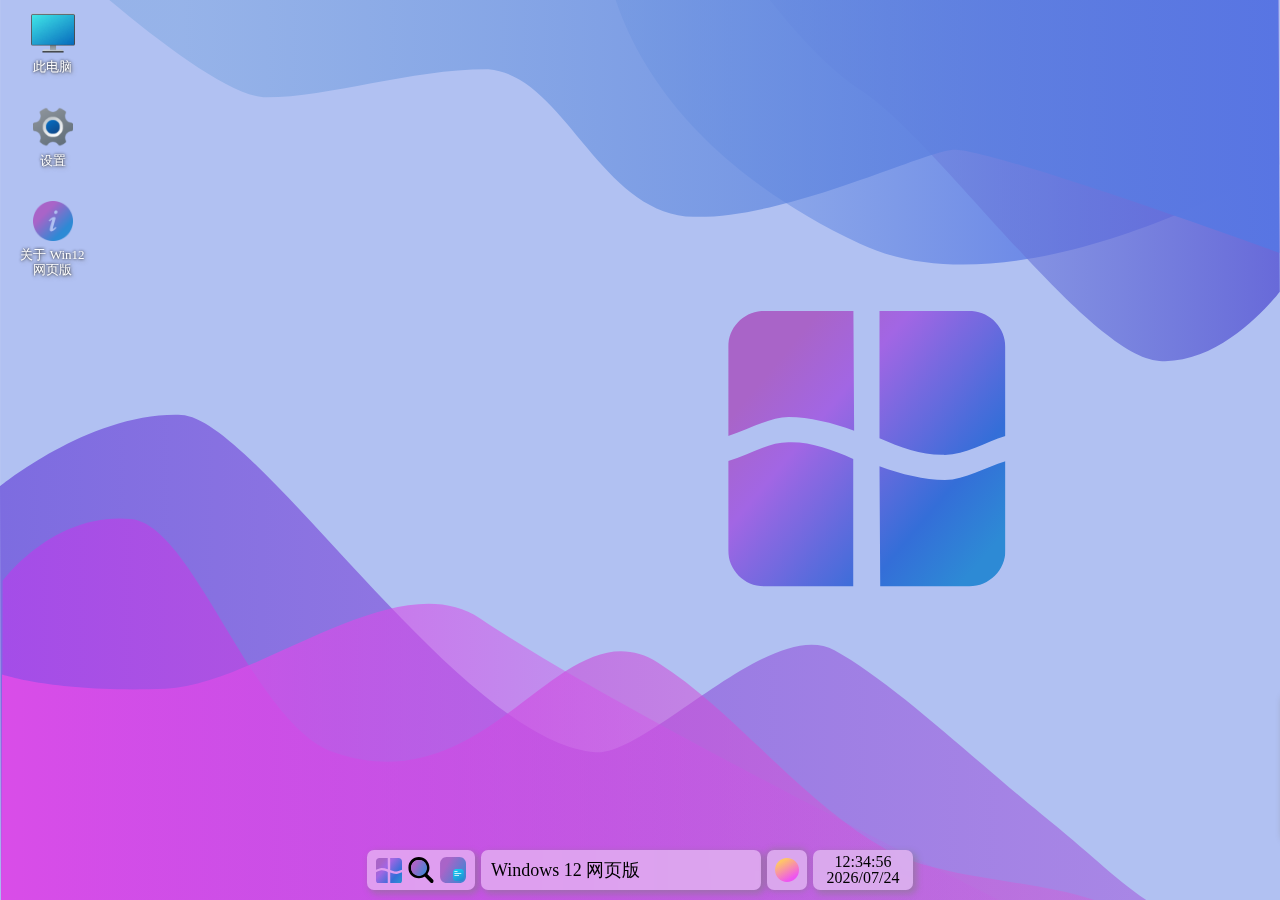
<file: gn/win12/desktop.html>
<!DOCTYPE html>
<html lang="en" style="height: 100%;">

<head>
	<meta charset="UTF-8" />
	<meta http-equiv="X-UA-Compatible" content="IE=edge" />
	<meta name="viewport" content="width=device-width, initial-scale=1.0" />
	<!-- Windows 12 网页版  -->

	<!-- Windows 12 网页版是一个开放源项目,
	希望让用户在网络上预先体验 Windows 12,
	内容可能与 Windows 12 正式版本不一致。
	使用标准网络技术,例妙如 Html、CSS 和 Javascript
	此项目绝不附属于微软,且不应与微软操作系统或产品混淆,
	这也不是 Windows365 cloud PC
	本项目中微软、Windows和其他示范产品是微软公司的商标 -->
	<link rel="stylesheet" href="./desktop.css" />
	<!-- Apps style -->
	<link rel="stylesheet" href="apps/style/setting.css">
	<link rel="stylesheet" href="apps/style/explorer.css">
	<link rel="stylesheet" href="apps/style/calc.css">
	<link rel="stylesheet" href="apps/style/about.css">
	<link rel="stylesheet" href="apps/style/notepad.css">
	<link rel="stylesheet" href="apps/style/terminal.css">
	<link rel="stylesheet" href="widgets.css">
	<link rel="manifest" href="pwa/manifest.json">
	<base target="_blank">
</head>

<body>
	<div id="loadback" style="background-color:#000;width:100%;height:100%;z-index:105;position:absolute;transition:200ms;">
		<style>#loadback.hide{opacity:0;}
			loading>svg>circle:first-child{stroke:#fff;fill:none;stroke-width:2px;stroke-linecap:round;
				animation:spin-infinite 2s linear 0s infinite normal none running;transform-origin:50% 50%;
				transition: all .2s ease-in-out 0s;}loading>svg>circle:last-child{fill:#00000000;}
			loading>svg{background-color: #00000000;border-radius: 50%;}
			@keyframes spin-infinite {0%{stroke-dasharray:.01px,43.97px;transform:rotate(0deg)}
				50%{stroke-dasharray:21.99px,21.99px;transform:rotate(450deg)}
				to{stroke-dasharray:.01px,43.97px;transform:rotate(3turn)}}</style>
		<svg id="loadbacksvg" viewbox="0,0,306,305" style="transition: 1s;opacity: 0;position: absolute;left: calc(50% - 125px);top:20%;"
			width="250" height="250" xmlns="http://www.w3.org/2000/svg" xmlns:xlink="http://www.w3.org/1999/xlink"><defs><clipPath id="clip0"><rect x="897" y="208" width="306" height="305"/></clipPath><linearGradient x1="885.371" y1="221.859" x2="1214.63" y2="498.141" gradientUnits="userSpaceOnUse" spreadMethod="reflect" id="fill1"><stop offset="0" stop-color="#A964C8"/><stop offset="0.18" stop-color="#A964C8"/><stop offset="0.36" stop-color="#A266E4"/><stop offset="0.73" stop-color="#346ED8"/><stop offset="0.91" stop-color="#2D8AD5"/><stop offset="1" stop-color="#2D8AD5"/></linearGradient><linearGradient x1="317.629" y1="13.8595" x2="-11.6295" y2="290.141" gradientUnits="userSpaceOnUse" spreadMethod="reflect" id="fill2"><stop offset="0" stop-color="#A964C8"/><stop offset="0.18" stop-color="#A964C8"/><stop offset="0.36" stop-color="#A266E4"/><stop offset="0.73" stop-color="#346ED8"/><stop offset="0.91" stop-color="#2D8AD5"/><stop offset="1" stop-color="#2D8AD5"/></linearGradient><linearGradient x1="885.371" y1="221.859" x2="1214.63" y2="498.141" gradientUnits="userSpaceOnUse" spreadMethod="reflect" id="fill3"><stop offset="0" stop-color="#A964C8"/><stop offset="0.18" stop-color="#A964C8"/><stop offset="0.36" stop-color="#A266E4"/><stop offset="0.73" stop-color="#346ED8"/><stop offset="0.91" stop-color="#2D8AD5"/><stop offset="1" stop-color="#2D8AD5"/></linearGradient><linearGradient x1="-11.6295" y1="290.141" x2="317.629" y2="13.8595" gradientUnits="userSpaceOnUse" spreadMethod="reflect" id="fill4"><stop offset="0" stop-color="#A964C8"/><stop offset="0.18" stop-color="#A964C8"/><stop offset="0.36" stop-color="#A266E4"/><stop offset="0.73" stop-color="#346ED8"/><stop offset="0.91" stop-color="#2D8AD5"/><stop offset="1" stop-color="#2D8AD5"/></linearGradient></defs><g clip-path="url(#clip0)" transform="translate(-897 -208)"><path d="M936.813 208 1035.2 208 1035.2 208 1036 340.407C1011.65 331.352 986.507 325.493 963.762 325.226 941.508 325.759 919.254 339.075 897 346L897 247.755C897 225.799 914.825 208 936.813 208Z" fill="url(#fill1)" fill-rule="evenodd"/><path d="M40.0431 0 139 0 139 0 139 140.549C115.82 150.681 92.6407 159.212 69.4611 158.946 45.5026 160.012 23.1537 145.082 0 138.15L0 39.7981C0 17.8182 17.9278 0 40.0431 0Z" fill="url(#fill2)" fill-rule="evenodd" transform="matrix(-1 0 0 1 1203 208)"/><path d="M1163.19 512 1064.8 512 1064.8 512 1064 379.593C1088.35 388.648 1113.49 394.507 1136.24 394.774 1158.49 394.241 1180.75 380.925 1203 374L1203 472.245C1203 494.201 1185.18 512 1163.19 512Z" fill="url(#fill3)" fill-rule="evenodd"/><path d="M39.755 0 138 0 138 0 138 140.549C114.987 150.681 91.9742 159.212 68.9614 158.946 45.1752 160.012 22.9872 145.082 0 138.15L0 39.7981C0 17.8182 17.7989 0 39.755 0Z" fill="url(#fill4)" fill-rule="evenodd" transform="matrix(1 -1.22465e-16 -1.22465e-16 -1 897 512)"/></g></svg>
		<loading id="loadbackloading" style="transition:1s;opacity: 0;">
			<svg style="position: absolute;left: calc(50% - 25px);top:72%;" width="50px" height="50px" viewBox="0 0 16 16">
				<circle cx="8px" cy="8px" r="7px"></circle><circle cx="8px" cy="8px" r="6px"></circle></svg>
		<p id="loadbackupdate" style="position:absolute;top:calc(72% + 55px);left:0;width:100%;text-align:center;color:#fff;font-size: 25px;display:none;">正在更新</p>
		</loading><script>setTimeout(() => {document.getElementById('loadbacksvg').style.opacity=1;
		document.getElementById('loadbackloading').style.opacity=1;}, 100);</script>
	</div>
	<!-- <img src="https://bing.com/th?id=OHR.Trossachs_ZH-CN9299955040_UHD.jpg&qlt=100" alt=""> -->
	<script src="./jq.min.js"></script>
	<div id="start-menu">
		<!-- 开始菜单 -->
		<div id="s-m-l">
			<div id="s-m-user">
				<svg viewBox="0,0,257,344" xmlns="http://www.w3.org/2000/svg" xmlns:xlink="http://www.w3.org/1999/xlink" overflow="hidden"><defs><clipPath id="user-clip0"><rect x="382" y="195" width="257" height="344"/></clipPath><linearGradient x1="351.462" y1="233.56" x2="669.496" y2="500.422" gradientUnits="userSpaceOnUse" spreadMethod="reflect" id="user-fill1"><stop offset="0" stop-color="#A964C8"/><stop offset="0.35" stop-color="#A964C8"/><stop offset="0.87" stop-color="#2D8AD5"/><stop offset="1" stop-color="#2D8AD5"/></linearGradient><linearGradient x1="351.462" y1="233.56" x2="669.496" y2="500.422" gradientUnits="userSpaceOnUse" spreadMethod="reflect" id="user-fill2"><stop offset="0" stop-color="#A964C8"/><stop offset="0.35" stop-color="#A964C8"/><stop offset="0.87" stop-color="#2D8AD5"/><stop offset="1" stop-color="#2D8AD5"/></linearGradient></defs><g clip-path="url(#user-clip0)" transform="translate(-382 -195)"><path d="M637.755 433.872C642.215 515.221 579.577 537.983 508.011 537.983 436.444 537.983 376.676 507.833 383.513 437.11 383.109 425.234 389.59 414.133 398.634 409.891 413.82 402.768 444.753 402.936 507.484 402.997 570.214 403.058 609.164 402.279 621.521 407.947 633.878 413.614 638.011 424.609 637.755 433.872Z" fill="url(#user-fill1)" fill-rule="evenodd"/><path d="M422 285C422 235.847 461.623 196 510.5 196 559.377 196 599 235.847 599 285 599 334.153 559.377 374 510.5 374 461.623 374 422 334.153 422 285Z" fill="url(#user-fill2)" fill-rule="evenodd"/></g></svg>
			</div>
			<p style="width: 100%;text-align: center;margin: -50px 0 20px 0;font-size: 30px;">Administartor</p>
			<input type="text" class="input" title="搜索" placeholder="在这里输入你要搜索的内容" onfocus="hide_startmenu();
				$('#search-btn').addClass('show');
				$('#search-win').addClass('show-begin');
				setTimeout(() => {
					$('#search-win').addClass('show');
				}, 0);
				$('#search-input').focus();">
			<input-before class="bi bi-search"></input-before>
			<list>
				<p class="text">可用</p>
				<a onclick="openapp('setting');hide_startmenu();">
					<img src="icon/setting.png"><p>设置</p></a>
				<a onclick="openapp('explorer');hide_startmenu();">
					<img src="icon/explorer.png"><p>文件资源管理器</p></a>
				<a onclick="openapp('calc');hide_startmenu();">
					<img src="icon/calc.png"><p>计算器</p></a>
				<a onclick="openapp('about');hide_startmenu();">
					<img src="icon/about.png"><p>关于Win12网页版</p></a>
				<a onclick="openapp('notepad');hide_startmenu();">
					<img src="icon/notepad.png"><p>记事本</p></a>
				<a onclick="openapp('terminal');hide_startmenu();">
					<img src="icon/terminal.png"><p>终端</p></a>
				<p class="text">其它</p>
				<a><img src="icon/camera.png"><p>相机</p></a>
			</list>
		</div>
		<div id="s-m-r">
			<div class="row1">
				<div class="folder">
					<a class="a sm-app enable" onclick="openapp('explorer');apps.explorer.goto('C:/用户/Administrator/文档');
						hide_startmenu();"><img src="icon/folder/docs.png"><p>文档</p></a>
					<a class="a sm-app enable" onclick="openapp('explorer');apps.explorer.goto('C:/用户/Administrator/图片');
						hide_startmenu();"><img src="icon/folder/pics.png"><p>图片</p></a>
					<a class="a sm-app enable" onclick="openapp('explorer');apps.explorer.goto('C:/用户/Administrator/音乐');
						hide_startmenu();"><img src="icon/folder/music.png"><p>音乐</p></a></div>
				<div class="tool">
					<p style="font-size: 40px;margin-bottom: -10px;" class="time">12:00</p>
					<p class="date">星期一, 2368年13月34日</p>
					<a class="a btn btn-icon power" title="电源" onclick="$(this).addClass('show')">
						<span class="bi bi-power"></span>
						<i class="bi bi-power" onclick="$('#start-menu').removeClass('show');
						setTimeout(() => {window.location='shutdown.html';},200);" title="关机"></i>
						<i class="bi bi-arrow-counterclockwise" onclick="$('#start-menu').removeClass('show');
						setTimeout(() => {window.location='reload.html';},200);" title="重启"></i>
					</a>
					<a class="a btn btn-icon big" onclick="
					if($('#start-menu').hasClass('max')){
						$('#start-menu>#s-m-r>.row1>.tool>.btn-icon.big').html('<i class=\'bi bi-arrows-angle-expand\'></i>');
						$('#start-menu').removeClass('max');
					}else{
						$('#start-menu>#s-m-r>.row1>.tool>.btn-icon.big').html('<i class=\'bi bi-arrows-angle-contract\'></i>');
						$('#start-menu').addClass('max');
					}
					">
						<i class="bi bi-arrows-angle-expand"></i>
					</a>
				</div>
			</div>
			<div class="pinned">
				<!-- 已固定 卡片 -->
				<div class="title">
					<p>已固定</p>
					<div>
						<a class="a more-btn">所有应用 <i class="bi bi-chevron-right"></i></a>
						<!-- 这个好像没什么必要 -->
					</div>
				</div>
				<div class="apps">
					<a class="a sm-app enable" onclick="openapp('calc');hide_startmenu();" oncontextmenu="return showcm(event,'smapp',['calc','计算器'])">
						<img src="icon/calc.png"><p>计算器</p></a>
					<a class="a sm-app"><img src="icon/camera.png"><p>相机</p></a>
					
					<a class="a sm-app"><img src="icon/defender.png"><p>Windows 安全中心</p></a>
					<a class="a sm-app enable" onclick="openapp('about');hide_startmenu();" oncontextmenu="return showcm(event,'smapp',['about','关于 Win12 网页版'])">
						<img src="icon/about.png"><p>关于Win12网页版</p></a>
					<a class="a sm-app enable" onclick="openapp('explorer');hide_startmenu();" oncontextmenu="return showcm(event,'smapp',['explorer','文件资源管理器'])">
						<img src="icon/explorer.png"><p>文件资源管理器</p></a>
					<a class="a sm-app enable" onclick="openapp('notepad');hide_startmenu();" oncontextmenu="return showcm(event,'smapp',['notepad','记事本'])">
						<img src="icon/notepad.png"><p>记事本</p></a>
					<a class="a sm-app enable" onclick="openapp('setting');hide_startmenu();" oncontextmenu="return showcm(event,'smapp',['setting','设置'])">
						<img src="icon/setting.png"><p>设置 </p></a>
					<a class="a sm-app"><img src="icon/store.png"><p>Microsoft Store</p></a>
					<a class="a sm-app"><img src="icon/taskmanager.png"><p>任务管理器</p></a>
					<a class="a sm-app enable"><img src="icon/office.png"><p>这是Office</p></a>
					<a class="a sm-app enable" onclick="openapp('terminal');hide_startmenu();" oncontextmenu="return showcm(event,'smapp',['terminal','终端'])">
						<img src="icon/terminal.png"><p>终端</p></a>
				</div>
			</div>
			<div class="tuijian">
				<!-- 推荐的项目 卡片 -->
				<div class="title">
					<p>推荐的项目</p>
					<div>
						<a class="a more-btn">更多 <i class="bi bi-chevron-right"></i></a>
					</div>
				</div>
				<div class="apps">
					<a class="a tj-obj act"><img src="icon/files/ppt.png"><div><p>科学地使用瓶盖.pptx</p><p>5 分钟前</p></div></a>
					<a class="a tj-obj act"><img src="icon/files/img.png"><div><p>可口可乐瓶盖.jpg</p><p>7 分钟前</p></div></a>
					<a class="a tj-obj act"><img src="icon/files/img.png"><div><p>瓶盖构造图.jpg</p><p>16 分钟前</p></div></a>
					<a class="a tj-obj act"><img src="icon/files/word.png"><div><p>瓶盖的构造及作用.docx</p><p>24 分钟前</p></div></a>
					<a class="a tj-obj act"><img src="icon/files/excel.png"><div><p>可口可乐瓶盖厚度.xlsx</p><p>35 分钟前</p></div></a>
				</div>
			</div>
		</div>
	</div>
	<div id="search-win">
		<!-- 搜索框 -->
		<input type="text" class="input" placeholder="在这里输入你要搜索的内容" id="search-input" oninput="
		if(this.value.length>0){
			let rand=['农夫山泉瓶盖简介.txt','瓶盖构造图.png','瓶盖结构说明.docx','可口可乐瓶盖.jpg','可口可乐瓶盖历史.pptx','瓶盖质量统计分析.xlsx','农夫山泉瓶盖.svg','瓶盖介绍.doc'];
			$('#search-win>.ans>.list>list').html('<a class=\'a\'>'+rand[this.value.length%8]+'</a>'+'<a class=\'a\'>'+rand[(this.value.length+3)%8]+'</a>');
		}else
			$('#search-win>.ans>.list>list').html('什么也没有')
		$('#search-span').text(this.value);
		">
		<input-before class="bi bi-search"></input-before>
		<div class="tab">
			<a class="now">全部</a><a>应用</a><a>文档</a><a>网页</a>
			<a>电子邮件</a><a>人员</a><a>设置</a><a>视频</a>
			<a>文件夹</a><a>音乐</a><a>照片</a>
		</div>
		<div class="ans">
			<div class="list">
				<list>
					什么也没有
				</list>
			</div>
			<div class="view">
				<p class="bi bi-search" style="text-align: center;font-size: 50px;"></p>
				<p style="text-align: center;font-size: 25px;">搜索 "<span id="search-span"></span>"</p>
			</div>
		</div>
	</div>
	<script>
		// $('').add()
	</script>
	<div id="widgets">
		<div class="widgets">
			<div class="bar">
				<p class="tit">小组件</p>
				<button onclick="widgets.widgets.add('calc')" class="a act btn btn-icon big" style="background: linear-gradient(100deg, #ad6ecaee, #3b91d8ee);color:#fff;"><i class="bi bi-plus-lg"></i></button>
			</div>
			<div class="content">
				<div class="template">
					<div class="calc">
						<div class="wg calc">
							<div class="titbar">
								<a title="更多" class="a more" onclick="$('.wg.calc>.titbar>.menu').toggleClass('show')"><i class="bi bi-three-dots"></i></a>
								<div class="menu">
									<a title="打开应用" class="a img" onclick="$('.wg.calc>.titbar>.menu').removeClass('show');hide_widgets();openapp('calc')">
										<img src="icon/calc.png">
									</a>
									<a class="a" title="移动 (不可用)"><i class="bi bi-arrows-move"></i></a>
									<a class="a" title="添加到桌面 (不可用)"><i class="bi bi-menu-app"></i></a>
									<a class="a" title="删除" onclick="$('.wg.calc>.titbar>.menu').removeClass('show');widgets.widgets.remove('calc')"><i class="bi bi-trash"></i></a>
								</div>
							</div>
							<div class="content">
								<input value="" onkeydown="if(event.keyCode == 13)$('*:not(.template)>*>.wg.calc>.content>.keyb>.ans').click()">
								<a style="grid-area: pow;" class="b" onclick="$('*:not(.template)>*>.wg.calc>.content>input')[0].value*=$('*:not(.template)>*>.wg.calc>.content>input').val()">𝑥²</a>
								<a style="grid-area: sqrt;" class="b" onclick="$('*:not(.template)>*>.wg.calc>.content>input').val(Math.sqrt($('*:not(.template)>*>.wg.calc>.content>input').val()))">√𝑥</a>
								<a style="grid-area: c;" class="b" onclick="$('*:not(.template)>*>.wg.calc>.content>input')[0].value=''">C</a>
								<a style="grid-area: jia;" class="b u" onclick="widgets.calc.add('+')">+</a>
								<a style="grid-area: n7;" class="b" onclick="widgets.calc.add('7')">7</a>
								<a style="grid-area: n8;" class="b" onclick="widgets.calc.add('8')">8</a>
								<a style="grid-area: n9;" class="b" onclick="widgets.calc.add('9')">9</a>
								<a style="grid-area: jian;" class="b u" onclick="widgets.calc.add('-')">-</a>
								<a style="grid-area: n4;" class="b" onclick="widgets.calc.add('4')">4</a>
								<a style="grid-area: n5;" class="b" onclick="widgets.calc.add('5')">5</a>
								<a style="grid-area: n6;" class="b" onclick="widgets.calc.add('6')">6</a>
								<a style="grid-area: cheng;" class="b u" onclick="widgets.calc.add('*')">×</a>
								<a style="grid-area: n1;" class="b" onclick="widgets.calc.add('1')">1</a>
								<a style="grid-area: n2;" class="b" onclick="widgets.calc.add('2')">2</a>
								<a style="grid-area: n3;" class="b" onclick="widgets.calc.add('3')">3</a>
								<a style="grid-area: chu;" class="b u" onclick="widgets.calc.add('/')">÷</a>
								<a style="grid-area: dot;" class="b" onclick="widgets.calc.add('.')">.</a>
								<a style="grid-area: n0;" class="b" onclick="widgets.calc.add('0')">0</a>
								<a style="grid-area: back;" class="b" onclick="$('*:not(.template)>*>.wg.calc>.content>input').val($('*:not(.template)>*>.wg.calc>.content>input')[0].value.substring(0,$('*:not(.template)>*>.wg.calc>.content>input')[0].value.length-1));"><i class="bi bi-backspace"></i></a>
								<a style="grid-area: ans;" class="b ans u" onclick="$('*:not(.template)>*>.wg.calc>.content>input')[0].value=eval($('*:not(.template)>*>.wg.calc>.content>input')[0].value)"> =</a>
							</div>
						</div>
					</div>
				</div>
				<div class="grid">

				</div>
			</div>
		</div>
		<span class="hr"></span>
		<div class="news">
			<div class="bar">
				<p class="tit">新闻</p>
				<p style="color: #7f7f7f;margin-right: 5px;margin-top: 2px;">注意: 新闻内容均不属实 </p>
			</div>
			<div class="content">
				<div class="card" style="grid-column: 1/6;grid-row: 1/3;color: #fff;background: var(--bgul);background-position:-50px -370px;background-size: 150%;">
					<p class="tit" style="font-size: 22px;margin: 110px 0 0 30px;">Windows12 网页版 v3.5.0 发布</p>
					<a class="a" style="margin: 5px 0 0 250px;font-size: 17px;color: #9dd0fb;" onclick="hide_widgets();
					openapp('about');if($('.window.about').hasClass('min'))minwin('about');
					$('#win-about>.update').show(200);$('#win-about>.about').hide();
					$('#win-about>.update>div>details:first-child').attr('open','open')">详细信息 ></a>
				</div>
				<div class="card" style="grid-column: 1/4;grid-row: 3/5;background:url(img/win13.jpg) center;background-size: cover;">
					<p class="tit" style="font-size: 19px;margin: 50px 0 0 10px;color: #fff;">Windows13 即将发布，官方透露: 将自带 Macos 子系统</p>
					<a class="a" style="margin: 5px 0 0 130px;font-size: 17px;color: #9dd0fb;">详细信息 ></a>
				</div>
				<div class="card" style="grid-column: 4/6;grid-row: 3/5;background:linear-gradient(#00000000,var(--bg) 70%),url(img/win11.jpg) center;background-size: cover;">
					<p class="tit" style="font-size: 19px;margin: 100px 0 0 10px;">Windows11 将于下周停止支持</p>
					<a class="a" style="margin: 5px 0 0 80px;font-size: 17px;">详细信息 ></a>
				</div>
				<div class="card" style="grid-column: 1/3;grid-row: 5/7;background:linear-gradient(#00000000,#111 70%),url(img/corsiri.svg) bottom;background-size: 130%;">
					<p class="tit" style="font-size: 19px;margin: 75px 0 0px 10px;color: #fff;">2029年,微软终重拾Cortana 微软员工透露:将与Siri整合</p>
					<a class="a" style="margin: 0 0 0 80px;font-size: 17px;color: #9dd0fb;">详细信息 ></a>
				</div>
				<div class="card" style="grid-column: 3/6;grid-row: 5/8;background:linear-gradient(#00000000 0 30%,var(--bg) 95%),url(img/yq.jpg) bottom;background-size: cover;">
					<p class="tit" style="font-size: 19px;margin: 210px 0 -20px 10px;">中国宇航员腊肉昨天下午成功登月</p>
					<a class="a" style="margin: 0 0 0 170px;font-size: 17px;">详细信息 ></a>
				</div>
				<div class="card" style="grid-column: 1/3;grid-row: 7/9;background:#171b22;">
					<p class="tit" style="font-size: 19px;margin: 50px 0 0 10px;color: #fff;">想给新闻增加更多奇思妙想? <br>快在github上来提交吧</p>
					<a class="a" title="https://github.com/tjy-gitnub/win12/issues" style="margin: 10px 0 0 70px;font-size: 17px;color: #9dd0fb;" onclick="
					window.open('https://github.com/tjy-gitnub/win12/issues','_blank');">提交issues ></a>
				</div>
			</div>
		</div>
	</div>
	<div id="datebox">
		<div class="tit">
			<p class="time">12:29:19</p>
			<p class="date">星期一, 2022年09月22日</p>
			<hr>
		</div>
		<div class="cont">
			<div class="head">
				<p>一</p><p>二</p><p>三</p><p>四</p><p>五</p><p>六</p><p>日</p>
			</div>
			<div class="body">
			</div>
		</div>
	</div>

	<div id="dock-box">
		<!-- Dock(任务)栏 -->
		<div class="dock dock-start">
			<a class="dock-btn" id="start-btn" title="开始" onclick="
				if($('#start-menu').hasClass('show')){
					hide_startmenu();
				}
				else{
					$('#start-btn').addClass('show');
					if($('#search-win').hasClass('show')){
						$('#search-btn').removeClass('show');
						$('#search-win').removeClass('show');
						setTimeout(() => {
							$('#search-win').removeClass('show-begin');
						}, 200);
						hide_widgets();
					}
					if($('#widgets').hasClass('show'))hide_widgets();
					$('#start-menu').addClass('show-begin');
					setTimeout(() => {
						$('#start-menu').addClass('show');
					}, 0);
				}" oncontextmenu="return showcm(event,'winx',null)">
				<!-- 开始按钮 -->
				<svg class="menu" viewBox="0,0,440,439" xmlns="http://www.w3.org/2000/svg" xmlns:xlink="http://www.w3.org/1999/xlink"
					overflow="hidden">
					<defs>
						<clipPath id="clip-start1">
							<rect x="134" y="59" width="440" height="439" />
						</clipPath>
					</defs>
					<g clip-path="url(#clip-start1)" transform="translate(-134 -59)">
						<path
							d="M233.479 67.5001 475.521 67.5001C525.767 67.5001 566.5 108.233 566.5 158.479L566.5 490.5 142.5 490.5 142.5 158.479C142.5 108.233 183.233 67.5001 233.479 67.5001Z"
							stroke="#7F7F7F" stroke-width="14.6667" stroke-linecap="round" stroke-miterlimit="8" fill="#A6A6A6"
							fill-rule="evenodd" style="fill: var(--bg70);"/>
						<path d="M208.5 132.5 334.716 132.5" stroke="#888" stroke-width="14.6667" stroke-linecap="round"
							stroke-miterlimit="8" fill="none" fill-rule="evenodd" />
						<path d="M208.5 175.5 386.34 175.5" stroke="#888" stroke-width="14.6667" stroke-linecap="round"
							stroke-miterlimit="8" fill="none" fill-rule="evenodd" />
						<path d="M208.5 221.5 271.608 221.5" stroke="#888" stroke-width="14.6667" stroke-linecap="round"
							stroke-miterlimit="8" fill="none" fill-rule="evenodd" />
					</g>
				</svg>
				
				<svg class="ico" version="1.1" xmlns="http://www.w3.org/2000/svg" xmlns:xlink="http://www.w3.org/1999/xlink" width="26" height="26" viewBox="0,0,306,305"><defs><clipPath id="clip0"><rect x="897" y="208" width="306" height="305"></rect>
					</clipPath><linearGradient x1="885.371" y1="221.859" x2="1214.63" y2="498.141" gradientUnits="userSpaceOnUse" spreadMethod="reflect" id="sf1">
						<stop offset="0" stop-color="#A964C8"></stop><stop offset="0.18" stop-color="#A964C8"></stop><stop offset="0.36" stop-color="#A266E4"></stop>
						<stop offset="0.73" stop-color="#346ED8"></stop><stop offset="0.91" stop-color="#2D8AD5"></stop><stop offset="1" stop-color="#2D8AD5"></stop>
					</linearGradient><linearGradient x1="317.629" y1="13.8595" x2="-11.6295" y2="290.141" gradientUnits="userSpaceOnUse" spreadMethod="reflect" id="sf2">
						<stop offset="0" stop-color="#A964C8"></stop><stop offset="0.18" stop-color="#A964C8"></stop><stop offset="0.36" stop-color="#A266E4"></stop>
						<stop offset="0.73" stop-color="#346ED8"></stop><stop offset="0.91" stop-color="#2D8AD5"></stop><stop offset="1" stop-color="#2D8AD5"></stop>
					</linearGradient><linearGradient x1="885.371" y1="221.859" x2="1214.63" y2="498.141" gradientUnits="userSpaceOnUse" spreadMethod="reflect" id="sf3">
						<stop offset="0" stop-color="#A964C8"></stop><stop offset="0.18" stop-color="#A964C8"></stop><stop offset="0.36" stop-color="#A266E4"></stop>
						<stop offset="0.73" stop-color="#346ED8"></stop><stop offset="0.91" stop-color="#2D8AD5"></stop><stop offset="1" stop-color="#2D8AD5"></stop>
					</linearGradient><linearGradient x1="-11.6295" y1="290.141" x2="317.629" y2="13.8595" gradientUnits="userSpaceOnUse" spreadMethod="reflect" id="sf4">
						<stop offset="0" stop-color="#A964C8"></stop><stop offset="0.18" stop-color="#A964C8"></stop><stop offset="0.36" stop-color="#A266E4"></stop>
						<stop offset="0.73" stop-color="#346ED8"></stop><stop offset="0.91" stop-color="#2D8AD5"></stop><stop offset="1" stop-color="#2D8AD5"></stop>
					</linearGradient></defs><g clip-path="url(#clip0)" transform="translate(-897 -208)">
						<path d="M936.813 208 1035.2 208 1035.2 208 1036 340.407C1011.65 331.352 986.507 325.493 963.762 325.226 941.508 325.759 919.254 339.075 897 346L897 247.755C897 225.799 914.825 208 936.813 208Z" fill="url(#sf1)" fill-rule="evenodd"></path>
						<path d="M40.0431 0 139 0 139 0 139 140.549C115.82 150.681 92.6407 159.212 69.4611 158.946 45.5026 160.012 23.1537 145.082 0 138.15L0 39.7981C0 17.8182 17.9278 0 40.0431 0Z" fill="url(#sf2)" fill-rule="evenodd" transform="matrix(-1 0 0 1 1203 208)"></path>
						<path d="M1163.19 512 1064.8 512 1064.8 512 1064 379.593C1088.35 388.648 1113.49 394.507 1136.24 394.774 1158.49 394.241 1180.75 380.925 1203 374L1203 472.245C1203 494.201 1185.18 512 1163.19 512Z" fill="url(#sf3)" fill-rule="evenodd"></path>
						<path d="M39.755 0 138 0 138 0 138 140.549C114.987 150.681 91.9742 159.212 68.9614 158.946 45.1752 160.012 22.9872 145.082 0 138.15L0 39.7981C0 17.8182 17.7989 0 39.755 0Z" fill="url(#sf4)" fill-rule="evenodd" transform="matrix(1 -1.22465e-16 -1.22465e-16 -1 897 512)"></path>
					</g></svg></a>
			<a class="dock-btn" id="search-btn" title="搜索" onclick="
			if($('#search-win').hasClass('show')){
				$('#search-btn').removeClass('show');
				$('#search-win').removeClass('show');
				setTimeout(() => {
					$('#search-win').removeClass('show-begin');
				}, 200);
			}
			else{
				$('#search-btn').addClass('show');
				if($('#start-menu').hasClass('show'))hide_startmenu();
				if($('#widgets').hasClass('show'))hide_widgets();
				$('#search-win').addClass('show-begin');
				setTimeout(() => {
					$('#search-win').addClass('show');
				}, 0);
				$('#search-input').focus();
			}">
				<svg class="out" width="26" height="26" viewBox="0,0,398,406" xmlns="http://www.w3.org/2000/svg" xmlns:xlink="http://www.w3.org/1999/xlink" overflow="hidden"><defs><clipPath id="clip-search0"><rect x="77" y="29" width="398" height="406"/></clipPath></defs><g clip-path="url(#clip-search0)" transform="translate(-77 -29)"><path style="fill: var(--text);filter:brightness(0.9);" d="M77 195C77 103.873 151.097 30 242.5 30 333.903 30 408 103.873 408 195 408 286.127 333.903 360 242.5 360 151.097 360 77 286.127 77 195ZM122.372 195C122.372 261.069 176.155 314.629 242.5 314.629 308.845 314.629 362.628 261.069 362.628 195 362.628 128.931 308.845 75.3717 242.5 75.3717 176.155 75.3717 122.372 128.931 122.372 195Z" fill-rule="evenodd"/><path style="fill: var(--text);filter:brightness(0.9);" d="M329.14 331.039C317.792 319.691 317.792 301.292 329.14 289.944L329.14 289.944C340.488 278.596 358.887 278.596 370.235 289.944L465.351 385.06C476.699 396.408 476.699 414.807 465.351 426.155L465.351 426.155C454.003 437.503 435.604 437.503 424.256 426.155Z" fill-rule="evenodd"/></g></svg>
				<svg class="in" width="20" height="20" viewBox="0,0,245,245" xmlns="http://www.w3.org/2000/svg" xmlns:xlink="http://www.w3.org/1999/xlink" overflow="hidden"><defs><clipPath id="clip-search1"><rect x="121" y="76" width="245" height="245"/></clipPath><linearGradient x1="99.764" y1="115.514" x2="387.236" y2="281.486" gradientUnits="userSpaceOnUse" spreadMethod="reflect" id="fill-search1"><stop offset="0" stop-color="#A964C8"/><stop offset="0.26" stop-color="#A964C8"/><stop offset="1" stop-color="#2D8AD5"/></linearGradient></defs><g clip-path="url(#clip-search1)" transform="translate(-121 -76)"><path d="M122 198.5C122 131.397 176.397 77 243.5 77 310.603 77 365 131.397 365 198.5 365 265.603 310.603 320 243.5 320 176.397 320 122 265.603 122 198.5Z" fill="url(#fill-search1)" fill-rule="evenodd"/></g></svg>
			</a>
			<a class="dock-btn" id="widgets-btn" title="小组件" onclick="
			if($('#widgets').hasClass('show')){
				hide_widgets();
			}
			else{
				$('#widgets-btn').addClass('show');
				if($('#search-win').hasClass('show')){
					$('#search-btn').removeClass('show');
					$('#search-win').removeClass('show');
					setTimeout(() => {
						$('#search-win').removeClass('show-begin');
					}, 200);
				}
				if($('#start-menu').hasClass('show'))hide_startmenu();
				$('#widgets').addClass('show-begin');
				setTimeout(() => {
					$('#widgets').addClass('show');
				}, 0);
				$('#widgets-input').focus();
			}">
				<svg viewBox="0,0,464,464" xmlns="http://www.w3.org/2000/svg" xmlns:xlink="http://www.w3.org/1999/xlink" overflow="hidden" class="wid1"><defs><clipPath id="wid1-clip0"><rect x="655" y="70" width="464" height="464"/></clipPath><linearGradient x1="613.849" y1="144.008" x2="1161.15" y2="459.992" gradientUnits="userSpaceOnUse" spreadMethod="reflect" id="wid1-fill1"><stop offset="0" stop-color="#A964C8"/><stop offset="0.26" stop-color="#A964C8"/><stop offset="1" stop-color="#2D8AD5"/></linearGradient></defs><g clip-path="url(#wid1-clip0)" transform="translate(-655 -70)"><path d="M656 187.928C656 123.35 708.35 71 772.928 71L1002.07 71C1066.65 71 1119 123.35 1119 187.928L1119 416.072C1119 480.65 1066.65 533 1002.07 533L772.928 533C708.35 533 656 480.65 656 416.072Z" fill="url(#wid1-fill1)" fill-rule="evenodd"/></g></svg>
				<svg viewBox="0,0,207,226" xmlns="http://www.w3.org/2000/svg" xmlns:xlink="http://www.w3.org/1999/xlink" overflow="hidden" class="wid2"><defs><clipPath id="wid2-clip0"><rect x="316" y="202" width="207" height="226"/></clipPath><linearGradient x1="344.945" y1="185.866" x2="494.055" y2="444.134" gradientUnits="userSpaceOnUse" spreadMethod="reflect" id="wid2-fill1"><stop offset="0" stop-color="#11CCF1"/><stop offset="0.13" stop-color="#11CCF1"/><stop offset="1" stop-color="#2983CC"/></linearGradient></defs><g clip-path="url(#wid2-clip0)" transform="translate(-316 -202)"><path d="M317 260.165C317 228.041 343.041 202 375.165 202L463.835 202C495.959 202 522 228.041 522 260.165L522 369.835C522 401.959 495.959 428 463.835 428L375.165 428C343.041 428 317 401.959 317 369.835Z" fill="url(#wid2-fill1)" fill-rule="evenodd"/><path d="M349.5 249.5 393.5 249.5" stroke="#FFFFFF" stroke-width="14.6667" stroke-linecap="round" stroke-miterlimit="8" fill="none" fill-rule="evenodd"/><path d="M349.5 286.5 464.5 286.5" stroke="#FFFFFF" stroke-width="14.6667" stroke-linecap="round" stroke-miterlimit="8" fill="none" fill-rule="evenodd"/><path d="M349.5 323.5 422.5 323.5" stroke="#FFFFFF" stroke-width="14.6667" stroke-linecap="round" stroke-miterlimit="8" fill="none" fill-rule="evenodd"/></g></svg>
				<svg viewBox="0,0,180,394" xmlns="http://www.w3.org/2000/svg" xmlns:xlink="http://www.w3.org/1999/xlink" overflow="hidden" class="wid3"><defs><clipPath id="wid3-clip0"><rect x="111" y="202" width="180" height="394"/></clipPath><linearGradient x1="93.038" y1="212.37" x2="307.962" y2="584.63" gradientUnits="userSpaceOnUse" spreadMethod="reflect" id="wid3-fill1"><stop offset="0" stop-color="#E062D7"/><stop offset="0.13" stop-color="#E062D7"/><stop offset="1" stop-color="#A266E4"/></linearGradient></defs><g clip-path="url(#wid3-clip0)" transform="translate(-111 -202)"><path d="M111 265.803C111 230.565 139.565 202 174.803 202L226.197 202C261.435 202 290 230.565 290 265.803L290 531.197C290 566.435 261.435 595 226.197 595L174.803 595C139.565 595 111 566.435 111 531.197Z" fill="url(#wid3-fill1)" fill-rule="evenodd"/><path d="M144.5 250.5 217.5 250.5" stroke="#FFFFFF" stroke-width="14.6667" stroke-linecap="round" stroke-miterlimit="8" fill="none" fill-rule="evenodd"/><path d="M144.5 287.5 184.246 287.5" stroke="#FFFFFF" stroke-width="14.6667" stroke-linecap="round" stroke-miterlimit="8" fill="none" fill-rule="evenodd"/><path d="M144.5 324.5 230.931 324.5" stroke="#FFFFFF" stroke-width="14.6667" stroke-linecap="round" stroke-miterlimit="8" fill="none" fill-rule="evenodd"/></g></svg>
				<svg viewBox="0,0,206,152" xmlns="http://www.w3.org/2000/svg" xmlns:xlink="http://www.w3.org/1999/xlink" overflow="hidden" class="wid4"><defs><clipPath id="wid4-clip0"><rect x="317" y="444" width="206" height="152"/></clipPath><linearGradient x1="361.399" y1="419.366" x2="477.601" y2="620.634" gradientUnits="userSpaceOnUse" spreadMethod="reflect" id="wid4-fill1"><stop offset="0" stop-color="#D854CB"/><stop offset="0.13" stop-color="#D854CB"/><stop offset="1" stop-color="#A266E4"/></linearGradient></defs><g clip-path="url(#wid4-clip0)" transform="translate(-317 -444)"><path d="M317 498.466C317 468.938 340.938 445 370.466 445L468.534 445C498.062 445 522 468.938 522 498.466L522 541.534C522 571.062 498.062 595 468.534 595L370.466 595C340.938 595 317 571.062 317 541.534Z" fill="url(#wid4-fill1)" fill-rule="evenodd"/><path d="M356.5 548.5C370.917 521.094 385.333 493.688 400.5 492.521 415.667 491.355 434 538.837 447.5 541.503 461 544.168 479.417 520.386 481.5 508.515" stroke="#FFFFFF" stroke-width="14.6667" stroke-linecap="round" stroke-miterlimit="8" fill="none" fill-rule="evenodd"/></g></svg>
			</a>
		</div>
		<div class="dock" id="taskbar" style="display: none;" count="0">
		</div>
		<div class="dock about" oncontextmenu="return showcm(event,'dockabout',$(this).hasClass('show'))"
			onclick="if($(this).hasClass('show')){$(this).removeClass('show')}else{$(this).addClass('show')}">
			Windows 12 网页版 
			<p>Windows 12 网页版是一个开放源项目,<br>
				希望让用户在网络上预先体验 Windows 12,<br>
				内容可能与 Windows 12 正式版本不一致。<br>
				使用标准网络技术,例如 Html,CSS 和 JS<br>
				此项目绝不附属于微软,且不应与微软操作系统或产品混淆,<br>
				这也不是 Windows365 cloud PC<br>
				本项目中微软、Windows和其他示范产品是微软公司的商标</p>
		</div>
		<div class="a dock theme" title="切换主题" onclick="toggletheme()">
			<svg viewBox="0,0,307,307" class="light" xmlns="http://www.w3.org/2000/svg" xmlns:xlink="http://www.w3.org/1999/xlink" overflow="hidden"><defs><clipPath id="theme-light-clip0"><rect x="79" y="77" width="307" height="307"/></clipPath><linearGradient x1="128.499" y1="49.9991" x2="337.501" y2="412.001" gradientUnits="userSpaceOnUse" spreadMethod="reflect" id="theme-light-fill1"><stop offset="0" stop-color="#FFC567"/><stop offset="0.18" stop-color="#FFC567"/><stop offset="0.8" stop-color="#EE54F2"/></linearGradient></defs><g clip-path="url(#theme-light-clip0)" transform="translate(-79 -77)"><path d="M80 231C80 146.5 148.5 78 233 78 317.5 78 386 146.5 386 231 386 315.5 317.5 384 233 384 148.5 384 80 315.5 80 231Z" fill="url(#theme-light-fill1)" fill-rule="evenodd"/></g></svg>
			<svg viewBox="0,0,275,294" class="dark" xmlns="http://www.w3.org/2000/svg" xmlns:xlink="http://www.w3.org/1999/xlink" overflow="hidden"><defs><clipPath id="theme-dark-clip0"><rect x="525" y="230" width="275" height="294"/></clipPath><linearGradient x1="599.492" y1="203.887" x2="725.508" y2="550.113" gradientUnits="userSpaceOnUse" spreadMethod="reflect" id="theme-dark-fill1"><stop offset="0" stop-color="#2474B6"/><stop offset="0.42" stop-color="#2474B6"/><stop offset="0.98" stop-color="#FFD966"/><stop offset="1" stop-color="#FFD966"/></linearGradient></defs><g clip-path="url(#theme-dark-clip0)" transform="translate(-525 -230)"><path d="M635.002 236.062C638.664 240.491 639.245 246.694 636.469 251.721 625.869 271.094 620.334 292.809 620.372 314.869 620.372 388.255 680.469 447.679 754.537 447.679 764.199 447.679 773.604 446.675 782.643 444.759 788.307 443.538 794.156 445.809 797.493 450.526 801.036 455.459 800.803 462.148 796.925 466.824 767.803 502.434 724.103 523.073 677.976 523 593.458 523 525 455.217 525 371.701 525 308.846 563.757 254.933 618.942 232.083 624.588 229.708 631.132 231.329 635.002 236.062Z" fill="url(#theme-dark-fill1)" fill-rule="evenodd"/></g></svg>
		</div>
		<div class="a dock date" onclick="if($('#datebox').hasClass('show')){
			$('.dock.date').removeClass('show');
			$('#datebox').removeClass('show');
			setTimeout(() => {
				$('#datebox').removeClass('show-begin');
			}, 200);
		}
		else{
			$('.dock.date').addClass('show');
			$('#datebox').css('left',$(this).position().left-125);
			$('#datebox').addClass('show-begin');
			setTimeout(() => {
				$('#datebox').addClass('show');
			}, 0);
		}">
			<p class="time">12:34:56</p>
			<p class="date">2022/10/01</p>
			<i class="bi bi-chevron-down"></i>
		</div>
	</div>
	<div id="desktop" oncontextmenu="return showcm(event,'desktop',null)">
		<div ondblclick="openapp('explorer');" ontouchstart="openapp('explorer');">
			<img src="apps/icons/explorer/thispc.png" title="显示连接到此计算机的驱动器和硬件。">
			<p>此电脑</p>
		</div>
		<div class="b" ondblclick="openapp('setting');" ontouchstart="openapp('setting');">
			<img src="icon/setting.png">
			<p>设置</p>
		</div>
		<div class="b" ondblclick="openapp('about');" ontouchstart="openapp('about');">
			<img src="icon/about.png">
			<p>关于 Win12 网页版</p>
		</div>
	</div>
	<div id="cm">
		<input class="foc">
		<list>
		</list>
	</div>
	<div id="dp">
		<list>
		</list>
	</div>
	<div id="window-fill"></div>
	<div class="window setting"  onmousedown="focwin('setting')" ontouchstart="focwin('setting')">
		<div class="titbar" oncontextmenu="return showcm(event,'titbar','setting')" ondblclick="maxwin('setting')">
			<img src="icon/setting.png" class="icon"><p>设置</p>
			<div>
				<a class="a wbtg red" onclick="hidewin('setting')"><i class="bi bi-x-lg"></i></a>
				<a class="a wbtg max" onclick="maxwin('setting')"><i class="bi bi-app"></i></a>
				<a class="a wbtg" onclick="minwin('setting')"><i class="bi bi-dash-lg"></i></a>
			</div>
		</div>
		<div class="loadback">
			<img src="icon/setting.png" class="icon">
		</div>
		<div class="content" id="win-setting">
			<div class="menu">
				<a class="a user">
					<svg viewBox="0,0,257,344" xmlns="http://www.w3.org/2000/svg" xmlns:xlink="http://www.w3.org/1999/xlink" overflow="hidden"><defs><clipPath id="user-clip1"><rect x="382" y="195" width="257" height="344"/></clipPath><linearGradient x1="351.462" y1="233.56" x2="669.496" y2="500.422" gradientUnits="userSpaceOnUse" spreadMethod="reflect" id="user-fill3"><stop offset="0" stop-color="#A964C8"/><stop offset="0.35" stop-color="#A964C8"/><stop offset="0.87" stop-color="#2D8AD5"/><stop offset="1" stop-color="#2D8AD5"/></linearGradient><linearGradient x1="351.462" y1="233.56" x2="669.496" y2="500.422" gradientUnits="userSpaceOnUse" spreadMethod="reflect" id="user-fill4"><stop offset="0" stop-color="#A964C8"/><stop offset="0.35" stop-color="#A964C8"/><stop offset="0.87" stop-color="#2D8AD5"/><stop offset="1" stop-color="#2D8AD5"/></linearGradient></defs><g clip-path="url(#user-clip1)" transform="translate(-382 -195)"><path d="M637.755 433.872C642.215 515.221 579.577 537.983 508.011 537.983 436.444 537.983 376.676 507.833 383.513 437.11 383.109 425.234 389.59 414.133 398.634 409.891 413.82 402.768 444.753 402.936 507.484 402.997 570.214 403.058 609.164 402.279 621.521 407.947 633.878 413.614 638.011 424.609 637.755 433.872Z" fill="url(#user-fill3)" fill-rule="evenodd"/><path d="M422 285C422 235.847 461.623 196 510.5 196 559.377 196 599 235.847 599 285 599 334.153 559.377 374 510.5 374 461.623 374 422 334.153 422 285Z" fill="url(#user-fill4)" fill-rule="evenodd"/></g></svg>
					<div>
						<p>瓶盖</p>
						<p>tanjingyuan@win12.com</p>
					</div>
				</a>
				<input type="text" class="input" placeholder="查找设置" style="padding-left: 30px;">
				<input-before class="bi bi-search"></input-before>
				<list>
					<a class="check"><span
						style="background-image: linear-gradient(180deg, #ad6eca, #3b91d8);border-radius: 10px;position: relative;left: -10px;top:1px;height: 20px;margin-right: -4px;">
						&nbsp;</span><img src="apps/icons/setting/system.png">系统</a>
					<a><img src="apps/icons/setting/blueteeth.png">蓝牙和其他设备</a>
					<a><img src="apps/icons/setting/network.png">网络和 Internet</a>
					<a><img src="apps/icons/setting/personal.png">个性化</a>
					<a><img src="apps/icons/setting/apps.png">应用</a>
					<a><img src="apps/icons/setting/user.png">账户</a>
					<a><img src="apps/icons/setting/time.png">时间和语言</a>
					<a><img src="apps/icons/setting/game.png">游戏</a>
					<a><img src="apps/icons/setting/help.png">辅助功能</a>
					<a><img src="apps/icons/setting/safe.png">隐私和安全性</a>
					<a><img src="apps/icons/setting/update.png">Windows 更新</a>
				</list>
			</div>
			<div class="page" style="overflow: auto;">
				<p class="title">系统</p>
				<div style="display: flex;">
					<p class="s-icon" style="font-size: 70px;margin: -8px 10px 0px 20px;"></p>
					<div>
						<p style="font-size: 28px;text-overflow: ellipsis;white-space: nowrap;">Desktop-PingGai</p>
						<p style="color: #7f7f7f;margin:-8px 0 -5px 0;">瓶盖</p>
						<a style="color: #2983cc;text-decoration: underline;">重命名</a>
					</div>
				</div>
				<div class="setting-list">
					<a><icon></icon><div><p>显示</p><p>显示器、亮度、夜间模式、显示描述</p></div><i class="bi bi-chevron-right"></i></a>
					<a><icon></icon><div><p>声音</p><p>声音级别、输入、输出、声音设备</p></div><i class="bi bi-chevron-right"></i></a>
					<a><icon></icon><div><p>通知</p><p>来自系统和应用的警报</p></div><i class="bi bi-chevron-right"></i></a>
					<a><icon></icon><div><p>专注助手</p><p>通知、自动规则</p></div><i class="bi bi-chevron-right"></i></a>
					<a><icon class="b">&#xF186;</icon><div><p>电源</p><p>睡眠、电池使用情况、节电模式</p></div><i class="bi bi-chevron-right"></i></a>
					<a><icon></icon><div><p>存储</p><p>存储空间、驱动器、配置规则</p></div><i class="bi bi-chevron-right"></i></a>
					<a><icon></icon><div><p>多任务处理</p><p>贴靠窗口、桌面、任务切换</p></div><i class="bi bi-chevron-right"></i></a>
					<a><icon></icon><div><p>激活</p><p>激活状态、订阅、产品密钥</p></div><i class="bi bi-chevron-right"></i></a>
					<a><icon></icon><div><p>疑难解答</p><p>建议的疑难解答、首选项和历史记录</p></div><i class="bi bi-chevron-right"></i></a>
					<a><icon></icon><div><p>恢复</p><p>重置、高级启动、返回</p></div><i class="bi bi-chevron-right"></i></a>
					<a><icon></icon><div><p>投影到此电脑</p><p>权限、配对 PIN、可发现性</p></div><i class="bi bi-chevron-right"></i></a>
					<a><icon></icon><div><p>远程桌面</p><p>远程桌面用户、连接权限</p></div><i class="bi bi-chevron-right"></i></a>
					<a><icon></icon><div><p>剪贴板</p><p>剪贴和复制历史记录、同步、清除</p></div><i class="bi bi-chevron-right"></i></a>
					<a><icon></icon><div><p>关于</p><p>设备规格、重命名电脑、Windows 规格</p></div><i class="bi bi-chevron-right"></i></a>
				</div>
			</div>
		</div>
	</div>
	<div class="window explorer"  onmousedown="focwin('explorer')" ontouchstart="focwin('explorer')">
		<div class="titbar" oncontextmenu="return showcm(event,'titbar','explorer')" ondblclick="maxwin('explorer')">
			<img src="icon/explorer.png" class="icon">
			<p>文件资源管理器</p>
			<div>
				<a class="a wbtg red" onclick="hidewin('explorer')"><i class="bi bi-x-lg"></i></a>
				<a class="a wbtg max" onclick="maxwin('explorer')"><i class="bi bi-app"></i></a>
				<a class="a wbtg" onclick="minwin('explorer')"><i class="bi bi-dash-lg"></i></a>
			</div>
		</div>
		<div class="loadback">
			<img src="icon/explorer.png" class="icon">
		</div>
		<div class="content" id="win-explorer">
			<div class="menu">
				<div class="card pinned">
					<p class="title"><span style="font: 15px;">📌</span> 已固定</p>
					<list>
						<a><img src="apps/icons/explorer/qa.png">快速访问</a>
						<a><img src="apps/icons/explorer/od.png">OneDrive</a>
						<a class="check" onclick="apps.explorer.reset();"><span
							style="background:linear-gradient(180deg, #ad6eca, #3b91d8);width:4px;height: 19px;border-radius: 10px;margin-left: -12px;margin-right: 8px;margin-top: 1px;"></span>
							<img src="apps/icons/explorer/thispc.png">此电脑</a>
						<a><img src="apps/icons/explorer/rb.png">回收站</a>
					</list>
				</div>
				<div class="card tags">
					<p class="title"><span style="font: 15px;">🏷</span> 标签</p>
					<list>
						<a><span style="background-color: red;"></span>红色</a>
						<a><span style="background-color: #3981d9;"></span>蓝色</a>
						<a><span style="background-color: yellow;"></span>黄色</a>
						<a><span style="background-color: green;"></span>绿色</a>
						<a><span style="background-color: #fc9816;"></span>橙色</a>
						<a><span style="background-color: purple;"></span>紫色</a>
						<a><span style="background-color: #ffcad4;"></span>粉色</a>
					</list>
				</div>
			</div>
			<div class="main">
				<div class="tool">
					<a class="a b t"><img src="apps/icons/explorer/tool-new.png">新建</a><div class="hr"></div>
					<a class="a b"><img src="apps/icons/explorer/tool-cut.png"></a>
					<a class="a b"><img src="apps/icons/explorer/tool-copy.png"></a>
					<a class="a b"><img src="apps/icons/explorer/tool-paste.png"></a>
					<a class="a b"><img src="apps/icons/explorer/tool-rename.png"></a><div class="hr"></div>
					<a class="a b t"><img src="apps/icons/explorer/tool-sort.png">排序方式</a>
					<a class="a b t"><img src="apps/icons/explorer/tool-view.png">布局</a>
				</div>
				<div class="content" oncontextmenu="return showcm(event,'explorer.content',null);">
					<div class="tool">
						<a class="a btn btn-icon"><i class="bi bi-arrow-left"></i></a>
						<a class="a btn btn-icon"><i class="bi bi-arrow-right"></i></a>
						<a class="a btn btn-icon goback"><i class="bi bi-arrow-up"></i></a>
						<p class="tit">此电脑</p>
						<div class="search">
							<input type="text" class="input" placeholder="在这里输入你要搜索的内容">
							<input-before class="bi bi-search"></input-before>
						</div>
					</div>
					<div class="view">
						<!-- 文件列表  -->
					</div>
				</div>
			</div>
		</div>
	</div>
	<div class="window calc" onmousedown="focwin('calc')" ontouchstart="focwin('calc')">
		<div class="titbar" oncontextmenu="return showcm(event,'titbar','calc')">
			<img src="icon/calc.png" class="icon">
			<p>计算器</p>
			<div>
				<a class="a wbtg red" onclick="hidewin('calc')"><i class="bi bi-x-lg"></i></a>
				<a class="a wbtg max" style="pointer-events: none;color: #777;"><i class="bi bi-app"></i></a>
				<a class="a wbtg" onclick="minwin('calc')"><i class="bi bi-dash-lg"></i></a>
			</div>
		</div>
		<div class="loadback">
			<img src="icon/calc.png" class="icon">
		</div>
		<div class="content" id="win-calc">
			<input id="calc-input" value="" onkeydown="if(event.keyCode == 13)$('#win-calc>.keyb>.ans').click()">
			<div class="keyb">
				<a class="a b" onclick="$('#calc-input')[0].value*=$('#calc-input').val()">𝑥²</a>
				<a class="a b" onclick="$('#calc-input').val(Math.sqrt($('#calc-input').val()))">√𝑥</a>
				<a class="a b" onclick="$('#calc-input')[0].value=''">C</a>
				<a class="a b u" onclick="apps.calc.add('+')">+</a>
				<a class="a b" onclick="apps.calc.add('7')">7</a>
				<a class="a b" onclick="apps.calc.add('8')">8</a>
				<a class="a b" onclick="apps.calc.add('9')">9</a>
				<a class="a b u" onclick="apps.calc.add('-')">-</a>
				<a class="a b" onclick="apps.calc.add('4')">4</a>
				<a class="a b" onclick="apps.calc.add('5')">5</a>
				<a class="a b" onclick="apps.calc.add('6')">6</a>
				<a class="a b u" onclick="apps.calc.add('*')">×</a>
				<a class="a b" onclick="apps.calc.add('1')">1</a>
				<a class="a b" onclick="apps.calc.add('2')">2</a>
				<a class="a b" onclick="apps.calc.add('3')">3</a>
				<a class="a b u" onclick="apps.calc.add('/')">÷</a>
				<a class="a b" onclick="apps.calc.add('.')">.</a>
				<a class="a b" onclick="apps.calc.add('0')">0</a>
				<a class="a b" onclick="$('#calc-input').val($('#calc-input')[0].value.substring(0,$('#calc-input')[0].value.length-1));"><i class="bi bi-backspace"></i></a>
				<a class="a b ans u" onclick="$('#calc-input')[0].value=eval($('#calc-input')[0].value)"> =</a>
			</div>
		</div>
	</div>
	<div class="window about"  onmousedown="focwin('about')" ontouchstart="focwin('about')">
		<div class="titbar" oncontextmenu="return showcm(event,'titbar','about')" ondblclick="maxwin('about')">
			<img src="icon/about.png" class="icon">
			<p>关于 Windows12 网页版</p>
			<div>
				<a class="a wbtg red" onclick="hidewin('about')"><i class="bi bi-x-lg"></i></a>
				<a class="a wbtg max" onclick="maxwin('about')"><i class="bi bi-app"></i></a>
				<a class="a wbtg" onclick="minwin('about')"><i class="bi bi-dash-lg"></i></a>
			</div>
		</div>
		<div class="loadback">
			<img src="icon/about.png" class="icon">
		</div>
		<div class="content" id="win-about">
			<div class="menu">
				<list>
					<a onclick="$('#win-about>.about').show(200);$('#win-about>.update').hide();"><img src="apps/icons/about/info.svg" height="17px" width="19px">简介</a>
					<a onclick="$('#win-about>.update').show(200);$('#win-about>.about').hide();"><img src="apps/icons/about/update.svg" height="20px" width="18px">更新记录</a>
				</list>
			</div>
			<div class="cnt about">
				<h1 class="tit"><span></span>Windows 12 网页版</h1>
				<div style="margin-left: 20px;">
					<h2 class="tit"><span></span>简介</h2>
					<p>&emsp;&emsp;Windows 12 网页版是一个开源项目, 使用标准网络技术,例如 Html、CSS 和 Javascript, 希望让用户在网络上预先体验 Windows 12。</p>
					<p>&emsp;&emsp;因为这只是概念版，所以内容可能与 Windows 12 正式版本不一致。</p>
					<p>&emsp;&emsp;由于这是一个开源项目，你可以在任何媒介以任何形式复制、发行本作品。
						你还可以对该项目进行修改、转换或以本作品为基础进行创作。
						但您必须给出适当的署名，您必须提供创作者姓名、作品链接，同时标明是否对此作了修改。您可以用任何合理的方式来署名，但是不得以任何方式暗示许可方认可您或您的使用。</p>
					<p>&emsp;&emsp;此项目绝不附属于微软,且不应与微软操作系统或产品混淆, 这也不是 Windows365 cloud PC</p>
					<p>&emsp;&emsp;本项目中微软、Windows和其他示范产品是微软公司的商标</p>
				</div>
				<div style="margin-left: 20px;">
					<h2 class="tit"><span></span>其它</h2>
					<p>&emsp;&emsp;此项目已发布至 Github,</p>
				
				</div>
			</div>
			<div class="cnt update" style="display: none;">
				<h1 class="tit"><span></span>更新记录</h1>
				<div style="margin-left: 20px;">
					<details><summary><span>v3.6.0</span> 更新机制改进，新增office和终端</summary>
						<p>&emsp;&emsp;-使用新的更新机制，更新速度提升<br>
						&emsp;&emsp;-新增终端应用<br>
						&emsp;&emsp;-新增Office<br>
						&emsp;&emsp;-修改关机后黑屏而不是白屏<br>
						&emsp;&emsp;-更新记录仅显示最近的，优化速度<br>
						&emsp;&emsp;-细节优化和修复</p>
					</details>
					<details><summary><span>v3.5.0</span> 窗口层级和焦点控制</summary>
						<p>&emsp;&emsp;-增加了窗口层级的控制<br>
						&emsp;&emsp;-非焦点窗口关闭模糊效果以提速<br>
						&emsp;&emsp;-新增 @Planet-xu 提供的新闻<br>
						&emsp;&emsp;-修复了下拉菜单停留的问题 @Samtjs<br>
						&emsp;&emsp;-细节优化和修复</p>
					</details>
					<details><summary><span>v3.4.1</span> 移动端适配</summary>
						<p>&emsp;&emsp;-适配了移动端的双(改成单击)<br>
						&emsp;&emsp;-适配了移动端的拖动窗口<br>
						&emsp;&emsp;-优化任务栏按钮点击效果<br>
						&emsp;&emsp;-更改右键菜单样式<br>
						&emsp;&emsp;-下拉菜单悬停展开<br>
						&emsp;&emsp;-细节优化和修复</p>
						<i>感谢 @User782Tec</i>
					</details>
					<details><summary><span>v3.4.0</span> 动画优化</summary>
						<p>&emsp;&emsp;-别问我为什么动画占一个新版<br>
						&emsp;&emsp;-基本上所有动画都进行了更新优化<br>
						&emsp;&emsp;-修复了上个版本没删完的标题栏问题<br>
						&emsp;&emsp;-修改了开始菜单的图标<br>
						&emsp;&emsp;-细节优化和修复</p>
					</details>
					<details><summary><span>v3.3.0</span> 增加计算器小组件</summary>
						<p>&emsp;&emsp;-增加了计算器小组件<br>
						&emsp;&emsp;-修复了小组件新闻图片无法加载的问题<br>
						&emsp;&emsp;-移除了上一个版本的新窗口标题栏<br>
						&emsp;&emsp;-在一些图标按钮上悬停鼠标显示提示<br>
						&emsp;&emsp;-去除了所有链接的左下角链接提示<br>
						&emsp;&emsp;-细节优化和修复</p>
					</details>
					<details><summary><span>v3.2.0</span> 增加小组件菜单</summary>
						<p>&emsp;&emsp;-增加了小组件(资讯和兴趣)菜单<br>
						&emsp;&emsp;-小组件菜单中的新闻内容<br>
						&emsp;&emsp;-小组件按钮动画效果<br>
						&emsp;&emsp;-应用窗口标题栏样式新增<br>
						&emsp;&emsp;-对计算器的计算代码的精简<br>
						&emsp;&emsp;-细节优化和修复</p>
					</details>
					<details><summary><span>v3.1.0</span> 增加文件浏览功能，一些新功能</summary>
						<p>&emsp;&emsp;-文件资源管理器浏览功能<br>
						&emsp;&emsp;-对PWA更新的优化<br>
						&emsp;&emsp;-文件资源管理器右键菜单<br>
						&emsp;&emsp;-增加应用启动的加载动画<br>
						&emsp;&emsp;-增加应用启动初始化<br>
						&emsp;&emsp;-记事本新增"编辑"菜单<br>
						&emsp;&emsp;-下拉菜单整体优化<br>
						&emsp;&emsp;-右键菜单优化<br>
						&emsp;&emsp;-在输入框中允许浏览器的右键菜单<br>
						&emsp;&emsp;-双击窗口标题栏最大化<br>
						&emsp;&emsp;-细节优化和修复</p>
					</details>
					<details><summary><span>v3.0.0</span> 桌面图标、记事本、可安装到电脑</summary>
						<p>&emsp;&emsp;-可以在Edge、Chrome等主流浏览器中将Win12安装为pwa应用¹<br>
						&emsp;&emsp;-新增桌面图标，并增加桌面右键菜单"刷新"功能<br>
						&emsp;&emsp;-可以将开始菜单应用右键添加到桌面<br>
						&emsp;&emsp;-新增"记事本"应用<br>
						&emsp;&emsp;-新的深色模式切换按钮<br>
						&emsp;&emsp;-改进了窗口的外观<br>
						&emsp;&emsp;-细节优化和修复<br>
						<i>1: 正常会有安装的提示，会在链接栏右上角，安装后可离线使用，有网会自动更新。感谢 @dzc120223 的建议</i>
					</p>
					</details>
					<a href="a jump" title="update.md" onclick="window.open('update.md','_blank')"></a>
				</div>
			</div>
		</div>
	</div>
	<div class="window notepad"  onmousedown="focwin('notepad')" ontouchstart="focwin('notepad')">
		<div class="titbar" oncontextmenu="return showcm(event,'titbar','notepad')" ondblclick="maxwin('notepad')">
			<img src="icon/notepad.png" class="icon">
			<p>记事本</p>
			<div>
				<a class="a wbtg red" onclick="hidewin('notepad')"><i class="bi bi-x-lg"></i></a>
				<a class="a wbtg max" onclick="maxwin('notepad')"><i class="bi bi-app"></i></a>
				<a class="a wbtg" onclick="minwin('notepad')"><i class="bi bi-dash-lg"></i></a>
			</div>
		</div>
		<div class="loadback">
			<img src="icon/notepad.png" class="icon">
		</div>
		<div class="content" id="win-notepad">
			<div class="tool">
				<a class="a" onmouseover="showdp(this,'notepad.file',null)" onmouseleave="hidedp(this,'notepad.file',null)">文件</a>
				<a class="a" onmouseover="showdp(this,'notepad.edit',null)" onmouseleave="hidedp(this,'notepad.edit',null)">编辑</a>
			</div>
			<textarea class="text-box"></textarea>
			<a href="" download="未命名.txt" style="opacity: 0;" class="save">另存为</a>
		</div>
	</div>
	
	<div class="window terminal"  onmousedown="focwin('terminal')" ontouchstart="focwin('terminal')">
		<div class="titbar" oncontextmenu="return showcm(event,'titbar','terminal')" ondblclick="maxwin('terminal')">
			<img src="icon/terminal.png" class="icon">
			<p>终端</p>
			<div>
				<a class="a wbtg red" onclick="hidewin('terminal')"><i class="bi bi-x-lg"></i></a>
				<a class="a wbtg max" onclick="maxwin('terminal')"><i class="bi bi-app"></i></a>
				<a class="a wbtg" onclick="minwin('terminal')"><i class="bi bi-dash-lg"></i></a>
			</div>
		</div>
		<div class="loadback">
			<img src="icon/terminal.png" class="icon">
		</div>
		<div class="content" id="win-terminal">
			<pre>Micrsotft Windows [版本 12.0.39035.7324]
(c) Micrsotft Corparotoin。保所留有权利。
一个摆设，后续会完善。

C:\Windows\System32> <input type="text" oninput="setTimeout(() => {$('#win-terminal>pre')[0].innerHTML+=this.outerHTML;$('#win-terminal>pre>input').focus()}, 0);$('#win-terminal>pre')[0].innerText+=$(this).val();"></pre>
		</div>
	</div>
	<div class="msg update" oncontextmenu="return showcm(event,'msgupdate',null)">
		<div class="main" onclick="openapp('about');if($('.window.about').hasClass('min'))minwin('about');
			$('#win-about>.update').show(200);$('#win-about>.about').hide();
			$('#win-about>.update>div>details:first-child').attr('open','open')">
			<p class="tit"></p>
			<p class="cont"></p>
		</div>
		<div class="a hide" onclick="$('.msg').removeClass('show')"><i class="bi bi-arrow-right-short"></i></div>
	</div>
	<script src="desktop.js"></script>
</body>
</html>
</file>
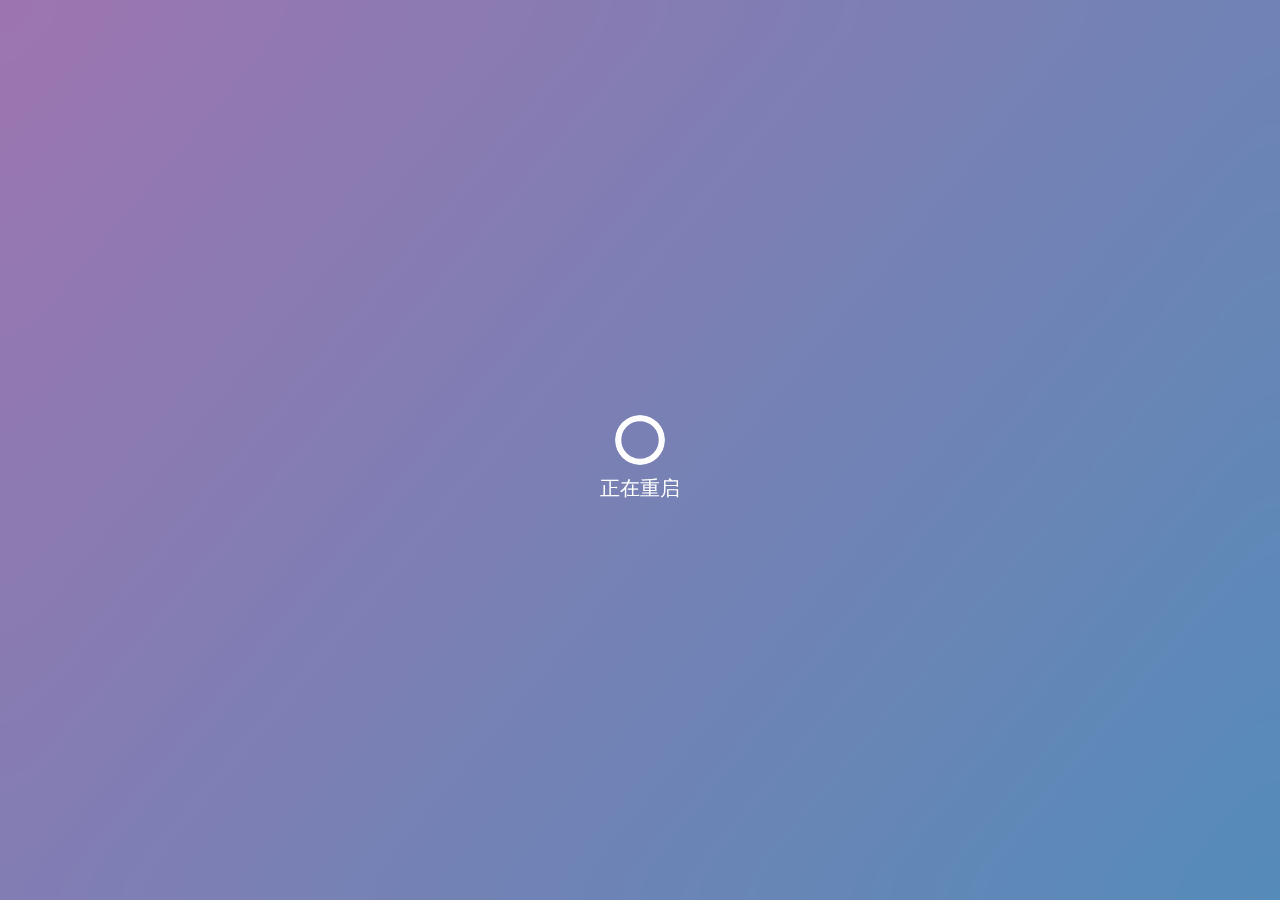
<file: gn/win12/reload.html>
<html style="height:100%;"><head><style>body{background:linear-gradient(130deg, #ad6ecaee, #3b91d8ee)}loading>svg>circle:first-child{stroke:#fff;fill:none;stroke-width:2px;stroke-linecap:round;animation:spin-infinite 1.8s linear 0s infinite normal none running;transform-origin:50% 50%;transition:all .2s ease-in-out 0s}loading>svg>circle:last-child{fill: #00000000}loading>svg{background-color:#00000000;border-radius:50%}@keyframes spin-infinite{0%{stroke-dasharray:.01px,43.97px;tansform:rotate(0deg)}50%{stroke-dasharray:21.99px,21.99px;transform:rotate(450deg)}to{stroke-dasharray:.01px,43.97px;transform:rotate(3turn)}}</style><meta http-equiv="refresh" content="6;desktop.html"><meta http-equiv="Content-Type" content="text/html;charset=UTF-8"><title>Win12</title></head><body onload="document.getElementById('backdrop').style.opacity=1;document.getElementById('ld').style.opacity=1;document.getElementById('ldt').style.opacity=1;"><div id="backdrop" style="transition:1.5s;backdrop-filter:blur(30px);width:100%;height:100%;position:absolute;top:0;left:0;background-color:#6f6f6f50;opacity:0"></div><loading id="ld" style="transition:2s;opacity:0"><svg style="position:absolute;left:calc(50% - 25px);top:calc(50% - 35px)" width="50px" height="50px" viewBox="0 0 16 16"><circle cx="8px" cy="8px" r="7px"></circle><circle cx="8px" cy="8px" r="6px"></circle></svg></loading><p id="ldt" style="transition:1.5s;opacity:0;width:100px;left:calc(50% - 50px);text-align:center;position:absolute;top:calc(50% + 5px);color:#fff;font-size:20px">正在重启</p></body></html>
</file>
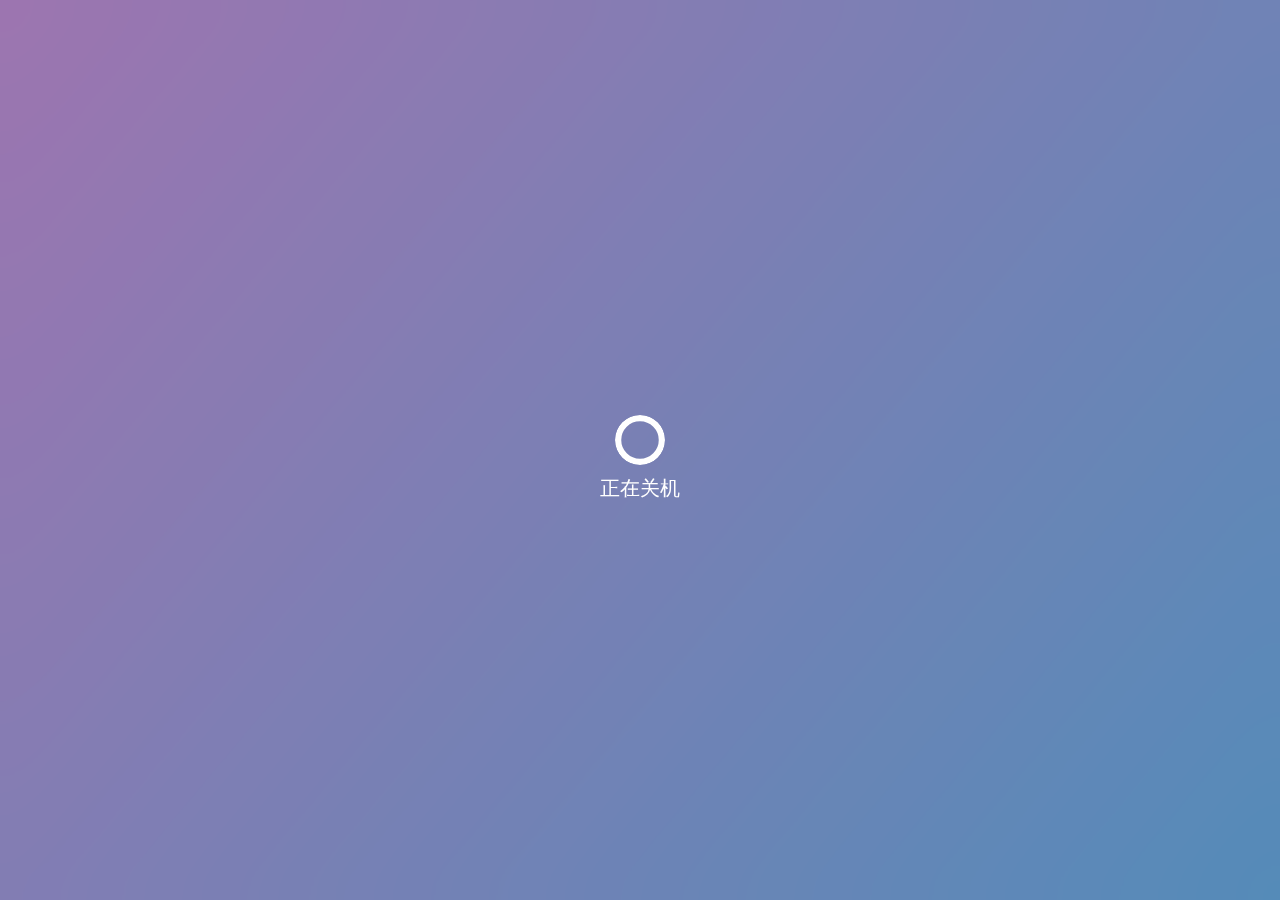
<file: gn/win12/shutdown.html>
<html style="height:100%;"><head><style>body{background:linear-gradient(130deg, #ad6ecaee, #3b91d8ee);}loading>svg>circle:first-child{stroke:#fff;fill:none;stroke-width:2px;stroke-linecap:round;animation:spin-infinite 1.8s linear 0s infinite normal none running;transform-origin:50% 50%;transition:all .2s ease-in-out 0s}loading>svg>circle:last-child{fill: #00000000}loading>svg{background-color:#00000000;border-radius:50%}@keyframes spin-infinite{0%{stroke-dasharray:.01px, 43.97px;tansform:rotate(0deg)}50%{stroke-dasharray:21.99px, 21.99px;transform:rotate(450deg)}to{stroke-dasharray:.01px, 43.97px;transform:rotate(3turn)}}</style><title>Win12</title><meta http-equiv="Content-Type" content="text/html;charset=UTF-8"></head><body onload="document.getElementById('backdrop').style.opacity=1;document.getElementById('ld').style.opacity=1;document.getElementById('ldt').style.opacity=1;setTimeout(()=>{document.getElementById('backdrop').style.display='none';document.getElementById('ld').style.display='none';document.getElementById('ldt').style.display='none';document.body.style.background='#000'},3000);"><div id="backdrop" style="transition:1.5s;backdrop-filter:blur(30px);width:100%;height:100%;position:absolute;top:0;left:0;background-color:#6f6f6f50;opacity:0"></div><loading id="ld" style="transition:2s;opacity:0"><svg style="position:absolute;left:calc(50% - 25px);top:calc(50% - 35px)" width="50px" height="50px" viewBox="0 0 16 16"><circle cx="8px" cy="8px" r="7px"></circle><circle cx="8px" cy="8px" r="6px"></circle></svg></loading><p id="ldt" style="transition:1.5s;opacity:0;width:100px;left:calc(50% - 50px);text-align:center;position:absolute;top:calc(50% + 5px);color:#fff;font-size:20px">正在关机</p></body></html>
</file>
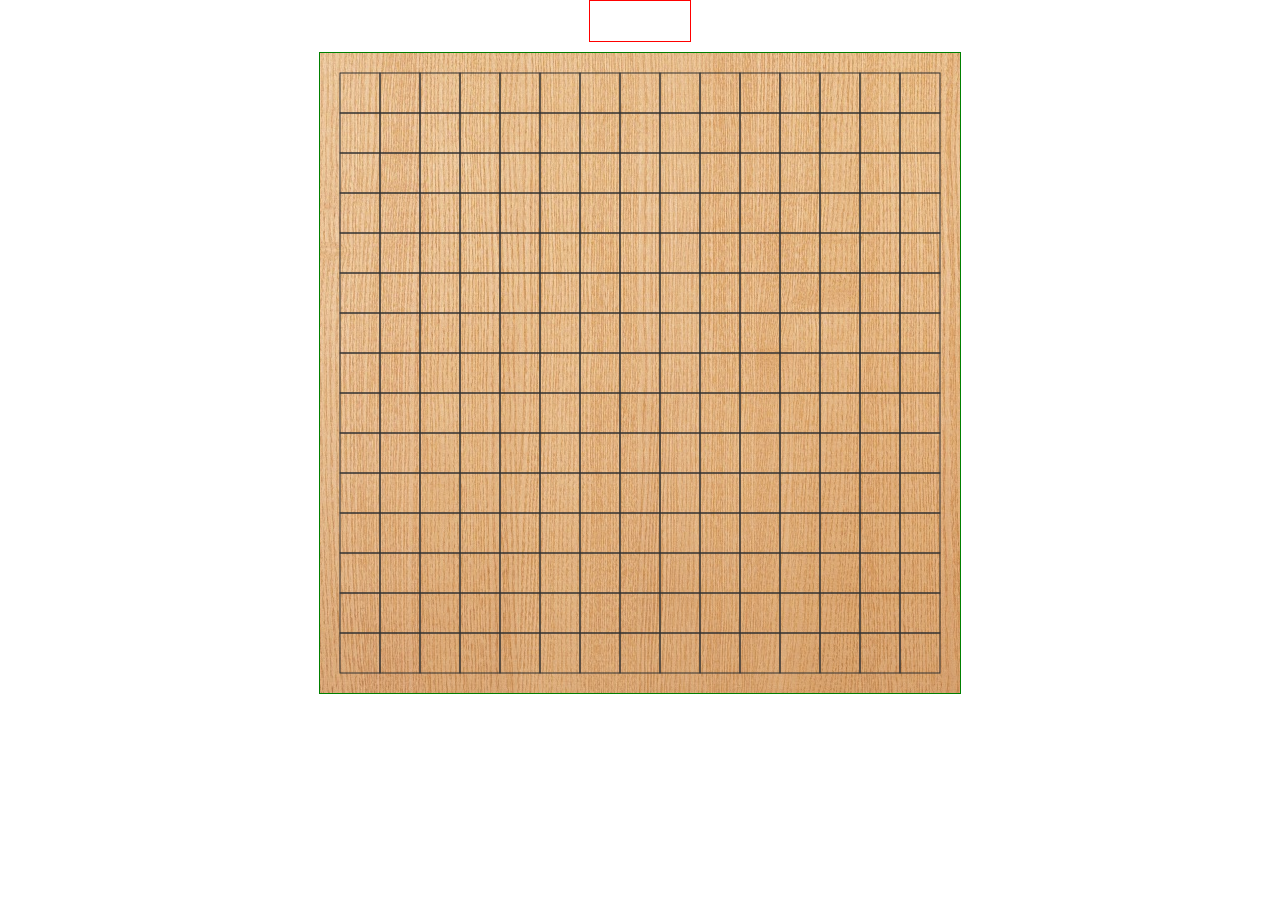
<file: youxi/wzq/wzq.html>
﻿<!DOCTYPE html>
<html lang="en">
<head>
	<meta charset="UTF-8">
<link  href="SC/favicon.ico"  rel="shortcut icon" type="image/x-icon" />
<link rel="shortcut icon" href="../../assets/images/favicon.ico" type="image/png">
<title>JUN-游戏-五子棋</title>
	<style type="text/css">
		*{
			margin:0;
			padding:0;
		}
		.gobang{
			margin:10px auto;
			width:642px;
			height: 642px;
			/*border:1px solid;*/
			background: url(picture/bak.jpg);
			overflow: hidden;
		}
		.text{
			margin:0 auto;
			width:100px;
			height:40px;
			text-align: center;
			color:#f00;
			border:1px solid red;
			line-height: 40px;
			display: block;
		}
		#can{
			margin:0px auto;
			border:1px solid green;
			display: block;
		}
	</style>
</head>
<body>
<canvas class="text">PK</canvas>
<div class="gobang">
	
	<canvas id="can" width="640" height="640">
		您的浏览器不支持canvas
	</canvas>
</div>
<script>
	var text = document.getElementsByClassName('text');	


	
	//定义二维数组作为棋盘
	var maps = new Array(16);
	var len = maps.length;
	// alert(len)
	for(var i=0;i<len;i++){
		maps[i] = new Array();
		for(var j = 0;j<len;j++){
			maps[i][j] = 0;
			// console.log(maps[i][j]);
		}
	}

	//初始化棋子
	var black = new Image();
	var white = new Image();
	var clientWidth = document.documentElement.clientWidth;
	black.src = "picture/black.png";
	white.src = "picture/white.png";
	//棋盘初始化
	var can = document.getElementById('can');
	var ctx = can.getContext("2d");  //获取该canvas的2D绘图环境对象
	ctx.strokeStyle = "#333";
	for(var m=0;m<len-1;m++){
		for(var n=0;n<len-1;n++){
			ctx.strokeRect(m*40+20,n*40+20,40,40);  //绘制40的小正方形
		}
	}
	//绘制文字
	var can1 = document.getElementsByClassName('text');
	var ctx1 = can1[0].getContext("2d");

	ctx1.beginPath();
	ctx1.font=("100px Georgia");
	ctx1.fillStyle="#F70707";
	// ctx1.fillText("Hello",40,100);

	var isBlack = true;
	//下子
	can.onclick=function play(e){
		// alert(e.clientX);
		//获取棋盘偏移量
		var l = this.offsetLeft+20;
		var t = this.offsetTop+20;
		//获取点击相对棋盘坐标
		var x =e.clientX - l;
		var y = e.clientY -t;
		// alert(x);
		var row,col,index = 0;

		if(x%40 < 20){
			col = parseInt(x/40);
		}else{
			col = parseInt(x/40)+1;
		}
		row = y%40<20 ? parseInt(y/40) : parseInt(y/40)+1;
		// alert(row+"行"+col+"行");  //第几列行第几列
		
		if(maps[row][col]===0){
				if(isBlack){
				ctx.drawImage(black,col*40,row*40);   //下黑子
				isBlack = false;
				maps[row][col] = 2; //黑子为2
				iswin(2,row,col);
			}else{
				ctx.drawImage(white,col*40,row*40);
				isBlack = true;
				maps[row][col] = 1; //白子为1
				iswin(1,row,col);
			}
		}

		function iswin(t,row,col){
			var orgrow,orgcol,total;
			reset();
			// alert(total);

			//判断每行是否有五个
			while(col>0 &&maps[row][col-1]==t){  //当前子左边还有
				total++;
				col--;
				
			};
			row = orgrow;
			col = orgcol;
			while(col+1<16 &&maps[row][col+1]==t){  //当前子右边还有
				col++;
				total++;
			};
			// alert(total);
			celebrate();

			//判断每列是否有五个
			reset();

			while(row>0&&maps[row-1][col]==t){   //当前子上面还有
				total++;
				row--;
			}
			row = orgrow;
			col = orgcol;
			while(row+1<16&&maps[row+1][col]==t){  //下面
				total++;
				row++;
			}
			celebrate();

			//左上 右下有没有五个
			reset();
			while(row>0&&col>0&&maps[row-1][col-1]==t){ //左上1
				row--;
				col--;
				total++;
			}
			row = orgrow;
			col = orgcol;
			while(row+1<16&&col+1<16&&maps[row+1][col+1]==t){  //右下1
				row++;
				col++;
				total++;
			}
			// alert(total)
			celebrate();

			//左下 右上有没有五个
			reset();
			// alert(total);
			while(row>0&&col+1<16&&maps[row-1][col+1]==t){  //右上
				row--;
				col++;
				total++;
			}
			row = orgrow;
			col = orgcol;
			while(row+1<16&&col>0&&maps[row+1][col-1]==t){   //左下
				row++;
				col--;
				total++;
			}
			// alert(total);
			celebrate();

			function celebrate(){       //显示哪边赢
				if(total>=5){
						if(t==1){
							// alert("白子赢");
							// text[0].innerHTML="白子赢";
							// cxt1.clearRect(0,0,can1.width,can1.height);
							ctx1.clearRect(0,0,can1[0].width,can1[0].height);
							ctx1.fillText("白子赢",0,100);
						}else{
							// alert("黑子赢");
							// text[0].innerHTML="黑子赢";
							// cxt1.clearRect(0,0,can1.width,can1.height);
							ctx1.clearRect(0,0,can1[0].width,can1[0].height);
							ctx1.fillText("黑子赢",0,100);
						}
					}
			}
			function reset(){
				 orgrow = row;
				 orgcol = col;
				 total = 1;
			}
		}
		
	}
</script>

</body>
</html>
</file>
<file: gn/win12/apps/style/setting.css>
@font-face {
    font-family: SettingsIcons;
    src: url(../icons/setting/icons.woff2) format("woff2")
}

#win-setting>.page>.title {
    font-size: 35px;
    margin: 0;
}

.s-icon {
    font-family: SettingsIcons;
}

html {
    width: 100%;
    overflow-x: hidden;
}

#win-setting {
    display: flex;
    height: calc(100% - 32px);
}

#win-setting>* {
    height: 100%
}

#win-setting>.page {
    flex-grow:1
}


#win-setting>.menu {
    width: 25%;
    min-width: 300px;
    padding: 10px 5px 5px 10px;
}

#win-setting>.menu>.user {
    display: flex;
    padding: 10px 10px;
    border-radius: 10px;
    margin-bottom: 10px;
    /* transition: 200ms; */
}

#win-setting>.menu>.user:hover {
    background-color: var(--hover);
}

#win-setting>.menu>.user>div>p:first-child {
    font-size: 25px;
    margin-bottom: -7px;
}
#win-setting>.menu>.user>div>p:last-child{
    overflow: hidden;text-overflow: ellipsis;white-space: nowrap;
}

#win-setting>.menu>.user>div {
    padding: 0px 0 0 10px;
    overflow: hidden;text-overflow: ellipsis;white-space: nowrap;
}

#win-setting>.menu>.user>svg {
    background-color: var(--bggrey);
    box-shadow: 0 0 10px var(--sd);
    width: 60px;
    min-width: 60px;
    height: 60px;
    border-radius: 50%;
    padding: 8px;
}

#win-setting>.menu>list {
    padding-bottom: 13px;
    margin-left: 5px;
    margin-top: 40px;
    height: calc(100% - 123px);
    overflow-y: auto;
    padding-right: 5px;
}

#win-setting>.menu>list>a {
    padding: 5px 15px;
    font-size: 15px;
    display: flex;
    margin-bottom: 3px;
}

#win-setting>.menu>list>a>p {
    margin: 5px 7px;
}

#win-setting>.menu>list>a>img {
    height: 20px;
    width: 20px;
    margin: 1px 10px 0 0;
}

#win-setting>.menu>list>a.check {
    background-color: var(--hover)!important;
}

.setting-list {
    display: flex;
    flex-direction: column;
    padding: 0 5px;
    margin-bottom: 0;
    border-radius: 10px;
    width: 100%;
}

.setting-list>* {
    width: 100%;
    color: var(--text);
    background: radial-gradient(circle, var(--card),var(--card));
    margin-bottom: 5px;
    border-radius: 10px;
    border: 2px solid #7f7f7f30;
    text-decoration: none;
    display: flex;
    padding: 10px 15px;
    /* transition: 100ms; */
    box-shadow: 3px 3px 6px var(--sd);
    transition: transform 300ms cubic-bezier(0.14, 1.02, 0.17, 0.03) !important;
}

.setting-list>*:hover {
    text-decoration: none;
    background-color: var(--hover);
}

.setting-list>*:active {
    transform: scale(0.98);
    /* filter: blur(0.5px); */
}


.setting-list>a>icon {
    font-family: SettingsIcons;
    font-size: 20px;
    margin: 10px 20px 0 5px;
    background-image:linear-gradient(100deg, #ad6eca, #3b91d8); 
    -webkit-background-clip:text; 
    -webkit-text-fill-color:transparent;
    filter: saturate(130%) brightness(1.1);
}

.setting-list>a>icon.b {
    font-family: bootstrap-icons;
}

.setting-list>a>div>p:first-child {
    font-size: 20px;
    margin: 0 0 0 0;
}

.setting-list>a>div>p:last-child {
    font-size: 10px;
    color: #7f7f7f;
    margin-bottom: 0px;
}

.setting-list>a>.bi {
    flex-grow: 1;
    margin-top: 15px;
    color: #7f7f7f;
    font-size: 20px;
}

.setting-list>a>.bi::before {
    position: relative;
    float: right;
    right: 5px;
}
</file>
<file: gn/win12/apps/style/explorer.css>
#win-explorer{
    display: flex;
}

#win-explorer>.menu{
    min-width: 250px;
    height: 100%;
}

#win-explorer>.menu>.card{
    margin: 10px;
    border-radius: 10px;
    background-color: var(--card);
    padding: 3px;
    box-shadow: 2px 2px 5px var(--sd);
}

#win-explorer>.menu>.card>.title{
    padding: 6px 10px;
    font-weight: 550;
}

#win-explorer>.menu>.card>list>a{
    padding: 4px 5px 4px 20px;
    font-size: 15px;
    border-radius: 7px;
    transition: 100ms;
    display: flex;
}

#win-explorer>.menu>.card>list>a.check{
    background-color: var(--hover) !important;
}

#win-explorer>.menu>.pinned>list>a>img{
    width: 18px;
    height: 18px;
    margin-top: 2px;
    margin-right: 5px;
}

#win-explorer>.menu>.tags>list>a>span{
    width: 13px;
    height: 13px;
    margin-left: 4px;
    margin-top: 4px;
    margin-right: 7px;
    border-radius: 50%;
    box-shadow: 0 0 5px var(--sd);
}

#win-explorer>.main{
    flex-grow: 1;
    height: calc(100% - 32px);
    display: flex;
    flex-direction: column;
}

#win-explorer>.main>.tool{
    width: 100%;
    height: 60px;
    display: flex;
    padding: 5px 10px;
}

#win-explorer>.main>.tool>.b{
    height: 40px;
    padding: 7px;
    border-radius: 10px;
    transition: 100ms;
}

#win-explorer>.main>.tool>.b.t{
    display: flex;
    font-size: 15px;
}

#win-explorer>.main>.tool>.b.t>img{
    display: flex;
    margin-right: 5px;
}

#win-explorer>.main>.tool>.b:hover{
    background-color: var(--hover);
}

#win-explorer>.main>.tool>.b>img{
    width: 25px;
    height: 25px;
}

#win-explorer>.main>.tool>.hr{
    width: 2px;
    height: 35px;
    background-color: #7f7f7f7f;
    border-radius: 10px;
    margin: 2.5px 7px;
}

#win-explorer>.main>.content{
    width: calc(100% - 10px);
    flex-grow: 1;
    background-color: var(--card);
    border-radius: 10px;
    margin: -10px 10px 10px 0;
    padding: 8px;
    box-shadow: 3px 3px 8px var(--sd);
    overflow-y: auto;
}

#win-explorer>.main>.content>.tool{
    height: 40px;
    width: 100%;
    display: flex;
    padding: 10px 0 0 10px;
    margin-bottom: 10px;
}

#win-explorer>.main>.content>.tool>.btn>.bi::before{
    position: relative;
    top: -2px;
}

#win-explorer>.main>.content>.tool>.btn{
    transition: 100ms;
}

#win-explorer>.main>.content>.tool>.tit>img{
    width: 22px;
    height: 22px;
    margin-top: 2px;
}

#win-explorer>.main>.content>.tool>.tit{
    display: flex;
    margin-top: 3px;
    margin-left: 5px;
}

#win-explorer>.main>.content>.tool>.search{
    flex-grow: 1;
}

#win-explorer>.main>.content>.tool>.search>*{
    float: right;
    margin-right: 10px;
}

#win-explorer>.main>.content>.tool>.search>.input{
    width: 300px;
    padding-left: 30px;
}

#win-explorer>.main>.content>.tool>.search>input-before{
    margin-top: 4px;
    margin-right: -23px;
}

#win-explorer>.main>.content>.view{
    width: 100%;
    height: max-content;
    display: flex;
    flex-direction: column;
}

#win-explorer>.main>.content>.view>.info{
    color: #888;
    text-align: center;
}

#win-explorer>.main>.content>.view>.item{
    width: 100%;
    padding: 2px 5px;
    border-radius: 5px;
    display: flex;
    transition: transform 300ms cubic-bezier(0.14, 1.02, 0.17, 0.03) !important;
}

#win-explorer>.main>.content>.view>.item:active{
    transform: scale(0.98);
    filter: blur(0.5px);
}

#win-explorer>.main>.content>.view>.item>img{
    width: 26px;
    height: 26px;
}

#win-explorer>.main>.content>.view>.item:hover{
    background-color: var(--hover);
}
</file>
<file: gn/win12/apps/style/calc.css>
#win-calc{
    display: flex;
    flex-direction: column;
}

#calc-input{
    width: 100%;
    height: 90px;
    border: none;
    outline: none;
    background-color: #00000000;
    font-size: 50px;
    text-align: end;
    color: var(--text);
}

#win-calc>.keyb{
    flex-grow: 1;
    display: flex;
    flex-wrap: wrap;
    width: 100%;
    align-content: flex-start;
}

#win-calc>.keyb>.b{
    width: 71px;
    margin: 5px 5px;
    height: 71px;
    font-size: 40px;
    text-align: center;
    transition: 80ms;
    border-radius: 10px;
    box-shadow: 2px 2px 4px var(--sd);
    background: var(--card);
    padding-top: 5px;
}
#win-calc>.keyb>.b.u{
    padding-top: 3px;
}
#win-calc>.keyb>.b.ans{
    background-image: linear-gradient(120deg, #ad6eca88, #3b91d888);
}
#win-calc>.keyb>.b.ans:hover{
    background-image: linear-gradient(120deg, #ad6ecacc, #3b91d8cc);
}
#win-calc>.keyb>span{
    width: 71px;
    margin: 5px 5px;
    height: 71px;
}

#win-calc>.keyb>.b:hover{
    background-color: var(--mm);
}
</file>
<file: gn/win12/apps/style/about.css>
#win-about{
    display: flex;
    height: calc(100% - 30px);
}

#win-about>.menu{
    height: 100%;
    min-width: 200px;
    padding: 3px;
}

#win-about>.menu>list>*{
    padding: 5px 10px;
    display: flex;
}

#win-about>.menu>list>*>img{
    margin: 2px 5px 0 0;
}

#win-about>.cnt{
    height: 100%;
    flex-grow: 1;
    overflow: auto;
}

#win-about>.cnt .tit{
    margin: 0;
    display: flex;
}

#win-about>.cnt .tit>span{
    background: linear-gradient(180deg, #ad6eca, #3b91d8);
    border-radius: 10px;
    width: 6px;
    margin: 5px 5px;
    transition: 100ms;
    opacity: 0;
}

#win-about>.cnt .tit:hover>span{
    opacity: 1;
}

#win-about>.update>div>details{
    background-color: var(--card);
    padding: 10px;
    border-radius: 10px;
    box-shadow: 3px 3px 5px var(--sd);
    margin: 10px 10px 0 0;
    transform: scale(0.98);
    transition: transform 50ms;
}

#win-about>.update>div>details:hover{
    transform: none;
}

#win-about>.update>div>details:active{
    filter: blur(0.5px);
    transform: scale(0.95);
    transition: transform 400ms cubic-bezier(0.14, 1.02, 0.17, 0.03) !important;
}

#win-about>.update>div>details>summary{
    font-size: 17px;
    transition: 200ms;
}

#win-about>.update>div>details>summary>span{
    font-weight: 900;
}

#win-about>.update>div>details>p{
    margin-left: 10px;
}
</file>
<file: gn/win12/apps/style/notepad.css>
#win-notepad{
    overflow: hidden;
}

#win-notepad>.tool{
    width: 100%;
    height: 35px;
    padding-top: 5px;
}

#win-notepad>.text-box{
    border-radius: 20px 20px 0 0;
    width: 100%;
    border: none;
    background-color: var(--card);
    outline: none;
    box-shadow: 0 -5px 5px var(--sd);
    padding: 10px;
    resize: none;
    font-size: 15px;
    line-height: 19px;
    color: var(--text);
    height: calc(100% - 67px);
    transition: 200ms;
}

#win-notepad>.text-box.down{
    transform: translate(0,100%);
}

#win-notepad>.tool>a{
    border-radius: 10px;
    margin: -5px 0 0 5px;
    text-align: center;
    padding: 3px 5px;
    display: inline-block;
    transition: 100ms;
}

#win-notepad>.tool>a:hover{
    background-color: var(--hover);
}
</file>
<file: gn/win12/apps/style/terminal.css>
.window.terminal{
    --text: #ddd;
    --bg: #000000;
    --bg30: #00000030;
    --bg50: #00000050;
    --bg70: #00000070;
    --sd: #00000070;
    --card: #72727240;
    --hover: #ffffff40;
    --hover-half:#ffffff20;
    --hover-b: #ffffff30;
    --bggrey: #444;
    --bgul: url('./bg-dark.svg');
    --mm: #ffffff50;
    --cm: #252525bb;
    --bar: #7272722a;
    --hr:#00000050;
    --unfoc:#333;
    cursor: default;
}

#win-terminal>pre{
    color: #fff;
    margin: 5px 10px;
    font-family:"Microsoft YaHei";
    user-select: text;
}

#win-terminal>pre::selection{
    background: #ddd;
    background-clip: content-box;
    color: #333;
}

#win-terminal>pre>input{
    background: none;
    border: none;
    outline: none;
    padding: 0;
    color: #fff;
    cursor: default;
}

#win-terminal>pre>input::selection{
    background: #ddd;
    background-clip: content-box;
    color: #333;
}
</file>
<file: gn/win12/widgets.css>
.wg.calc{
    grid-column-start: span 2;
    grid-row-start: span 3;
}

.wg.calc>.content{
    display: grid;
    grid-template-areas:
        "input input input input"
        "pow sqrt c jia"
        "n7 n8 n9 jian"
        "n4 n5 n6 cheng"
        "n1 n2 n3 chu"
        "dot n0 back ans";
    grid-template-columns: repeat(4,25%);
    grid-template-rows: 25% repeat(5,15%);
    gap: 0px;
}

.wg.calc>.content>input{
    grid-area: input;
    border: none;
    outline: none;
    background-color: #00000000;
    font-size: 33px;
    padding-top: 15px;
    text-align: end;
    color: var(--text);
    width: 100%;
}

.wg.calc>.content>.b{
    margin: 5px 5px;
    font-size: 25px;
    margin: 0;
    border: 1px solid var(--hr);
    text-align: center;
    transition: 50ms;
    background: var(--card);
}
.wg.calc>.content>.b.u{
    /* padding-top: 3px; */
}
.wg.calc>.content>.b.ans{
    border: none;
    background-image: linear-gradient(120deg, #ad6ecacc, #3b91d8cc);
    filter: opacity(0.7);
}
.wg.calc>.content>.b.ans:hover{
    filter: none;
}
.wg.calc>.content>.b:hover{
    background-color: var(--mm);
}
</file>
<file: gn/win12/desktop.css>
@import "./bootstrap-icons.css";
@import "./base.css";

:root {
    --text: #000;
    --bg: #ffffff;
    --bg30: #ffffff30;
    --bg50: #ffffff50;
    --bg70: #ffffff70;
    --sd: #7f7f7f7f;
    --card: #efefef60;
    --hover: #ffffff70;
    --hover-half:#ffffff50;
    --hover-b: #00000017;
    --bggrey: #ddd;
    --bgul: url('./bg.svg');
    --mm: #ffffffc0;
    --cm: #fafafabb;
    --bar: #efefef37;
    --hr:#00000013;
    --unfoc:#e6e6e6;
}

:root.dark {
    --text: #ddd;
    --bg: #000000;
    --bg30: #00000030;
    --bg50: #00000050;
    --bg70: #00000070;
    --sd: #00000070;
    --card: #72727240;
    --hover: #ffffff40;
    --hover-half:#ffffff20;
    --hover-b: #ffffff30;
    --bggrey: #444;
    --bgul: url('./bg-dark.svg');
    --mm: #ffffff50;
    --cm: #252525bb;
    --bar: #7272722a;
    --hr:#00000050;
    --unfoc:#333;
}

body,
p {
    transition: 100ms;
}

p {
    margin: 0;
}

html {
    position: fixed;
}

body {
    background: var(--bgul) center;
    background-size: cover;
    height: 100%;
    font-family:"Microsoft YaHei";
}

.a {
    color: var(--text);
    text-decoration: none !important;
    cursor: pointer;
}

a.jump {
    cursor: alias !important;
    /* text-decoration: underline; */
    color: #2983cc;
}

a.jump:hover{
    color:#999;
}

a.jump:active{
    color:#666;
}

hr {
    background-color: #afafaf50;
}

body {
    color: var(--text);
    user-select: none;
}

* {
    scroll-behavior: smooth;
}

::-webkit-scrollbar {
    border-radius: 7px;
    height: 14px;
    width: 14px;
}

::-webkit-scrollbar:hover {
    background-color: var(--card);
}

::-webkit-scrollbar-thumb {
    background: #7f7f7f70;
    background-clip: padding-box;
    border: 6px solid transparent;
    border-radius: 10px;
}

::-webkit-scrollbar-thumb:hover {
    border: 4px solid transparent;
}

.act,
list>a,
#cs>list>a,
#win-calc>.keyb>.b,
#datebox>.cont>.body>p,
.wg>.titbar>.more,
.wg.calc>.content>.b{
    transition: transform 400ms cubic-bezier(0.14, 1.02, 0.17, 0.03) !important;
}

.act:active,
list>a:active,
#cs>list>a:active,
#win-calc>.keyb>.b:active,
#datebox>.cont>.body>p:active,
.wg>.titbar>.more:active,
.wg.calc>.content>.b:active{
    transform: scale(0.93);
    filter: blur(0.5px);
    /* transition: transform 500ms cubic-bezier(0.24, 0.86, 0.36, 0.44) !important; */
}

#s-m-l>list>a,
#win-setting>.menu>list>a{
    border: 2px solid #00000000;
    /* background-clip: padding-box, border-box;
    background-origin: padding-box, border-box; */
}

#dock-box {
    position: fixed;
    bottom: 10px;
    height: 40px;
    display: flex;
    justify-content: center;
    width: 100%;
    z-index: 100;
    padding: 0 5px;
}

.dock {
    border-radius: 7px;
    height: 100%;
    background-color: var(--bg70);
    backdrop-filter: blur(20px);
    -webkit-backdrop-filter: blur(20px);
    box-shadow: 3px 3px 6px 1px var(--sd);
    padding: 7px 6px;
    margin: 0 3px;
    display: flex;
    transition: 200ms,transform 300ms cubic-bezier(0.14, 1.02, 0.17, 0.03);
    bottom: 0;
}

.dock>* {
    padding-left: 3px;
    padding-right: 3px;
}

/* .dock>.bi {
    font-size: 28px;
    margin-top: -8px;
} */

.dock.about {
    cursor: pointer;
    width: 280px;
    font-size: 18px;
    display: block;
    overflow: hidden;
    padding-left: 10px;
}

.dock.about>p {
    margin-top: 30px;
    font-size: 15px;
    padding-left: 15px;
    display: none;
    opacity: 0;
    transition: 200ms;
    transition-delay: 200ms;
}

.dock.about:hover {
    background-color: var(--mm);
}

.dock.about:active>p {
    display: block;
}

.dock.about:active {
    transform: scale(0.92);
}

.dock.about.show {
    height: 220px;
    width: 500px;
    margin-top: -180px;
    font-size: 23px;
}

.dock.about.show>p {
    display: block;
    margin-top: 5px;
    opacity: 1;
}

.dock.about.show:hover {
    background-color: var(--bg70);
}

#taskbar {
    padding: 3px 5px;
    transition: 80ms;
    overflow: hidden;
    width: 0;
}

#taskbar>a {
    border-radius: 5px;
    height: 34px;
    width: 34px;
    transition: 100ms;
    padding: 4px 0 0 5px;
    display: block;
}

#taskbar>a:hover {
    background-color: var(--hover);
}

#taskbar>a>img {
    width: 24px;
    height: 24px;
    transition: 100ms;
}

#taskbar>a:not(.min)>img {
    animation: task-show 1s;
}

@keyframes task-show {
    0% {
        margin-top: 0;
        margin-bottom: 0;
    }

    20% {
        margin-top: 3px;
        margin-bottom: -3px;
    }

    35% {
        margin-top: -7px;
        margin-bottom: 7px;
    }

    55% {
        margin-top: 1px;
        margin-bottom: -1px;
    }

    75% {
        margin-top: -4px;
        margin-bottom: 4px;
    }

    100% {
        margin-top: 0;
        margin-bottom: 0;
    }
}

#taskbar>a.min>img {
    animation: task-hide 1s;
}

@keyframes task-hide {
    0% {
        margin-top: 0;
        margin-bottom: 0;
    }

    20% {
        margin-top: -3px;
        margin-bottom: 3px;
    }

    60% {
        margin-top: 10px;
        margin-bottom: -10px;
    }

    100% {
        margin-top: 0;
        margin-bottom: 0;
    }
}

#taskbar>a::after {
    content: '';
    display: block;
    width: 18px;
    background: linear-gradient(90deg, #ad6eca, #3b91d8);
    height: 4px;
    border-radius: 2px;
    position: relative;
    bottom: 3px;
    left: 3.2px;
    transition: 150ms;
}

#taskbar>a.min::after {
    background: linear-gradient(90deg, #7f7f7f, #7f7f7f);
    width: 12px;
    left: 6.2px;
}

#taskbar>a:hover:after {
    width: 22px;
    left: 1.2px;
}

#taskbar>a.min:hover:after {
    width: 16px;
    left: 4.2px;
}

.dock.date {
    width: 100px;
    padding: 0px 5px;
    display: block;
    text-align: center;
    overflow: hidden;
}

.dock.date:active {
    transform: scale(0.9);
}

.dock.date:hover{
    background-color: var(--mm);
}

.dock.date>.date {
    margin-top: -8px;
}

.dock.date>p{
    transition: 200ms cubic-bezier(0.9, 0, 0.1, 1);
}

.dock.date.show>p {
    margin-top: -50px;
}

.dock.date>.bi {
    position: absolute;
    display: block;
    text-align: center;
    left: 0;
    top: 37px;
    width: 100%;
    transition: 200ms cubic-bezier(0.9, 0, 0.1, 1);
}

.dock.date.show>.bi {
    top: 7px;
}

.dock.theme {
    width: 40px;
    padding-left: 3.5px;
    text-align: center;
    overflow: hidden;
    box-shadow: 0 0 6px 1px var(--sd);
}

.dock.theme:active {
    transform: scale(0.84);
}

.dock.theme:hover {
    background-color: var(--mm);
}

.dock.theme>.dark {
    position: absolute;
    height: 30px;
    width: 30px;
    top: 5px;
    left: 40px;
    transition: 200ms cubic-bezier(0.9, 0, 0.1, 1);
    opacity: 0;
}

.dock.theme>.light {
    height: 30px;
    width: 30px;
    position: absolute;
    top: 5px;
    left: 5px;
    transition: 200ms cubic-bezier(0.9, 0, 0.1, 1);
    opacity: 1;
}

.dock.theme.dk>.dark {
    left: 5px;
    opacity: 1;
}

.dock.theme.dk>.light {
    left: -30px;
    opacity: 0;
}

.dock-btn {
    transition: 200ms;
    width: 32px;
    height: 26px;
    overflow: hidden;
}

.dock-btn:hover {
    filter: brightness(1.2);
}

#start-btn>svg.menu {
    position: relative;
    top: 27px;
    transition: 200ms;
}

#start-btn.show>svg.menu {
    top: 0;
    transition-delay: 200ms;
}

#start-btn>svg.ico {
    position: relative;
    top: -32px;
    transition: transform 200ms,top 200ms 100ms,left 200ms;
    left: 0;
    /* transition-delay: 100ms; */
}

#start-btn.show>svg.ico {
    transform: scale(0.5);
    top: -26px;
}

#search-btn>svg.in {
    position: relative;
    display: block;
    top: -29.6px;
    left: 3px;
    width: 16px;
    height: 16px;
    transition: 200ms;
}

#search-btn:active{
    transform: scale(0.85);
}

#search-btn.show>svg.in {
    transform: scale(1.2);
    filter: hue-rotate(380deg) brightness(1.1);
}

#widgets-btn>svg{
    display: block;
}

#widgets-btn:active{
    transform: scale(0.85);
}

#widgets-btn>.wid2{
    margin-top: -14px;
    margin-left: 13.3px;
    height: 12px;
    transition: 150ms cubic-bezier(0.8, 0, 0.2, 1);
    transition-delay: 0ms;
}

#widgets-btn>.wid3{
    margin-top: 13px;
    margin-left: 2px;
    height: 22px;
    transition: 100ms cubic-bezier(0.8, 0, 0.2, 1);
    transition-delay: 100ms;
}

#widgets-btn>.wid4{
    margin-top: 4px;
    margin-left: 13.3px;
    height: 8.5px;
    transition: 200ms cubic-bezier(0.8, 0, 0.2, 1);
    transition-delay: 180ms;
}

#widgets-btn.show>.wid2{
    margin-top: -24px;
}

#widgets-btn.show>.wid3{
    margin-top: -12px;
}

#widgets-btn.show>.wid4{
    margin-top: -9px;
}

#start-menu {
    display: none;
    position: fixed;
    bottom: -500px;
    height: 500px;
    max-height: calc(90% - 120px);
    width: 860px;
    left: calc(50% - 430px);
    border-radius: 20px;
    background-color: var(--bg50);
    backdrop-filter: blur(80px) saturate(130%);
    -webkit-backdrop-filter: blur(80px) saturate(130%);
    opacity: 0.8;
    transition: 200ms;
    box-shadow: 3px 3px 15px 1px var(--sd);
    border: 2px solid #7f7f7f40;
    z-index: 99;
}

#start-menu.show-begin {
    display: flex;
}

#start-menu.show {
    display: flex;
    height: 594px;
    max-height: calc(100% - 120px);
    bottom: 60px;
    opacity: 1;
}

#start-menu.max {
    left: 0;
    bottom: -100%;
    width: 100%;
    max-height: 100%;
    height: 100%;
    border-radius: 0;
    transition: 200ms cubic-bezier(0.9, 0, 0.1, 1);
}

#start-menu.max>#s-m-l>#s-m-user {
    margin-bottom: 60px;
    top: 10px;
}

#start-menu.max>#s-m-r>.tuijian>.apps>* {
    width: 25%;
}

#start-menu.max.show {
    bottom: 0;
}

#s-m-l {
    min-width: 300px;
    height: 100%;
    padding: 0 10px;
    transition: 400ms;
    display: flex;
    flex-direction: column;
}

#start-menu.max>#s-m-l {
    min-width: 300px;
    width: 22%;
}

#s-m-l>.input {
    padding-left: 30px;
}

input-before {
    display: block;
    font-size: 15px;
    height: 0;
    margin-top: -29px;
    margin-left: 8px;
    margin-bottom: 10px;
    color: var(--text);
}

#s-m-l>list {
    margin-left: 5px;
    margin-top: 40px;
    flex-grow: 1;
    overflow: auto;
}

#s-m-l>list>a {
    padding: 3px 8px;
    font-size: 15px;
    display: flex;
}

#s-m-l>list>a>p {
    margin: 5px 7px;
}

#s-m-l>list>a>img {
    height: 25px;
    width: 25px;
    margin-top: 3px;
}

#s-m-l>list>.text {
    padding-left: 10px;
    font-size: 15px;
    height: 35px;
}

#s-m-r {
    flex-grow: 1;
    margin-left: -15px;
    overflow: hidden;
}

#s-m-r>.row1 {
    display: flex;
    margin-top: 40px;
    margin-bottom: -40px;
    transition: 300ms cubic-bezier(0.4, 0.4, 0.4, 1);
    transition-delay: 200ms;
    opacity: 0;
}

#start-menu.show>#s-m-r>.row1 {
    margin-top: 0;
    margin-bottom: 0;
    opacity: 1;
}

#s-m-r>.row1>.tool {
    width: 200px;
    padding: 5px 10px 0 0;
    transition: 300ms;
}

#s-m-r>.row1>.tool>* {
    float: right;
}

#s-m-r>.row1>.tool>.btn-icon.power {
    overflow: hidden;
    display: flex;
    padding-left: 0;
}

#s-m-r>.row1>.tool>.btn-icon.power:active {
    padding: 1px 0;
    font-size: 23px;
}

#s-m-r>.row1>.tool>.btn-icon.show {
    width: 100px;
    background-color: var(--card);
    box-shadow: 3px 3px 6px var(--sd);
}

#s-m-r>.row1>.tool>.btn-icon.show:hover {
    background-color: var(--card);
}

#s-m-r>.row1>.tool>.btn-icon.power>.bi {
    position: relative;
    height: 33px;
    padding-left: 5px;
    padding-right: 5px;
    transition: 200ms;
}

#s-m-r>.row1>.tool>.btn-icon.power>i.bi-power {
    border-radius: 10px 0 0 10px;
}

#s-m-r>.row1>.tool>.btn-icon.power>i.bi-arrow-counterclockwise {
    border-radius: 0 10px 10px 0;
}

#s-m-r>.row1>.tool>.btn-icon>.bi-arrow-counterclockwise::before {
    position: relative;
    top: 1.15px;
}

#s-m-r>.row1>.tool>.btn-icon>.bi-power::before {
    position: relative;
    top: -2px;
}

#s-m-r>.row1>.tool>.btn-icon.show>.bi-power::before {
    position: relative;
    top: 0;
}

#s-m-r>.row1>.tool>.btn-icon.show>.bi {
    top: -2px;
}

#s-m-r>.row1>.tool>.btn-icon.show>i {
    background-color: var(--card);
}

#s-m-r>.row1>.tool>.btn-icon.show>i:hover {
    background-color: var(--hover);
}

#start-menu.max>#s-m-r>.row1>.tool {
    margin-left: 100px;
    margin-right: 50px;
}

#s-m-r>.row1>.folder {
    display: flex;
    padding: 10px 10px;
    margin: 15px 15px;
    border-radius: 10px;
    background-color: var(--card);
    flex-grow: 1;
    box-shadow: 3px 3px 6px var(--sd);
}

#s-m-r>.row1>.folder>.sm-app {
    height: 72px;
}

#s-m-r>.pinned {
    padding: 10px 10px;
    margin-right: 10px;
    margin-left: 15px;
    border-radius: 10px;
    background-color: var(--card);
    box-shadow: 3px 3px 6px var(--sd);
    margin-top: 60px;
    margin-bottom: -60px;
    transition: 300ms cubic-bezier(0.6, 0.6, 0.4, 1);
    transition-delay: 300ms;
    opacity: 0;
}

#start-menu.show>#s-m-r>.pinned {
    margin-top: 0;
    margin-bottom: 0;
    opacity: 1;
}

#s-m-r>.pinned>.apps {
    display: flex;
    flex-wrap: wrap;
    padding-left: 15px;
}


#s-m-r>.pinned>.title {
    padding: 5px 0 5px 10px;
    font-size: 18px;
    font-weight: 530;
    display: flex;
}

#s-m-r>.pinned>.title>* {
    width: 100%;
}

#s-m-r>.tuijian {
    padding: 10px 10px;
    margin-right: 10px;
    margin-left: 15px;
    border-radius: 10px;
    background-color: var(--card);
    box-shadow: 3px 3px 6px var(--sd);
    margin-top: 80px;
    margin-bottom: -80px;
    transition: 300ms cubic-bezier(0.6, 0.6, 0.4, 1);
    transition-delay: 500ms;
    opacity: 0;
}

#start-menu.show>#s-m-r>.tuijian {
    margin-top: 15px;
    margin-bottom: 0;
    opacity: 1;
}

#s-m-r>.tuijian>.apps {
    display: flex;
    flex-wrap: wrap;
    padding-left: 15px;
}

#s-m-r>.tuijian>.apps>* {
    transition: 80ms;
}

#s-m-r>.tuijian>.title {
    padding: 5px 0 5px 10px;
    font-size: 18px;
    font-weight: 530;
    display: flex;
}

#s-m-r>.tuijian>.title>* {
    width: 100%;
}

#s-m-user {
    height: 100px;
    width: 100px;
    border-radius: 50%;
    position: relative;
    top: -50px;
    left: calc(50% - 50px);
    background-color: var(--bggrey);
    font-size: 80px;
    transition: 200ms;
    box-shadow: 3px 3px 6px var(--sd);
}

#s-m-user>svg {
    position: relative;
    top: -8px;
    left: 15px;
    width: 70px;
    height: 70px;
}


#search-win {
    display: none;
    position: fixed;
    bottom: -500px;
    height: 500px;
    max-height: calc(90% - 120px);
    width: 600px;
    left: calc(50% - 300px);
    border-radius: 20px;
    background-color: var(--bg50);
    backdrop-filter: blur(80px) saturate(130%);
    -webkit-backdrop-filter: blur(80px) saturate(130%);
    opacity: 0.8;
    transition: 200ms;
    box-shadow: 3px 3px 15px 1px var(--sd);
    border: 2px solid #7f7f7f40;
    z-index: 99;
    padding: 10px;
}

#search-win.show-begin {
    display: flex;
    flex-direction: column;
}

#search-win.show {
    max-height: calc(100% - 120px);
    height: 594px;
    display: flex;
    flex-direction: column;
    bottom: 60px;
    opacity: 1;
}

#search-win>.input {
    padding-left: 30px;
}

#search-win>.tab {
    display: flex;
    margin-top: 25px;
    margin-bottom: 10px;
}

#search-win>.tab>a {
    padding: 4px 7px 3px 7px;
    margin: 0 1px;
    text-align: center;
    border-radius: 10px;
    transition: 100ms;
    cursor: pointer;
}

#search-win>.tab>a:hover {
    background-color: var(--hover);
}

#search-win>.tab>a.now {
    background-color: var(--hover);
}

#search-win>.tab>a.now::after {
    content: '';
    display: block;
    position: relative;
    bottom: 0;
    background-image: linear-gradient(90deg, #ad6eca, #3b91d8);
    width: 100%;
    height: 3px;
    border-radius: 3px;
}

#search-win>.ans {
    display: flex;
    flex-grow: 1;
    overflow: auto;
}

#search-win>.ans>.list {
    width: 250px;
    height: 100%;
}

#search-win>.ans>.list>list>a:hover {
    background-color: #ffffff50;
}

#search-win>.ans>.view {
    flex-grow: 1;
    height: 100%;
}

#widgets {
    display: none;
    position: fixed;
    bottom: -600px;
    height: 600px;
    max-height: calc(90% - 50px);
    width: 1000px;
    left: calc(50% - 500px);
    border-radius: 20px;
    background-color: var(--bg50);
    backdrop-filter: blur(80px) saturate(130%);
    -webkit-backdrop-filter: blur(80px) saturate(130%);
    transition: 200ms;
    box-shadow: 3px 3px 15px 1px var(--sd);
    border: 2px solid #7f7f7f40;
    z-index: 99;
    padding: 10px 0;
}

#widgets.show-begin {
    display: flex;
}

#widgets.show {
    bottom: 60px;
}

#widgets>div{
    width: calc(50% - 0.5px);
    padding: 0 10px;
}
#widgets>.hr{
    width: 1px;
    height: calc(100% - 20px);
    margin-top: 10px;
    background-color: var(--hover-b);
}

#widgets>div>.bar{
    height: 32px;
    display: flex;
    background-color: var(--bar);
    box-shadow: 3px 2px 3px var(--sd);
    border-radius: 10px;
    padding-left: 10px;
    justify-content: space-between;
}

#widgets>div>.bar>.tit{
    width: 100px;
    font-size: 20px;
}

#widgets>div>.content{
    height: calc(100% - 35px);
    margin-top: 8px;
}

#widgets>.widgets>.content{
    overflow: auto;
}

#widgets>.widgets>.content>.grid{
    display: grid;
    justify-content: center;
    gap: 10px;
    grid-template-columns: repeat(5,83px);
    grid-template-rows: repeat(auto-fill,83px);
    height: max-content;
    grid-auto-flow: row;
}

#widgets>.widgets>.content>.grid>.wg{
    background:var(--card);
}

#widgets>.widgets>.content>.template{
    display: none;
}

.wg{
    border-radius: 10px;
    box-shadow: 3px 3px 5px var(--sd);
    overflow: hidden;
    transition: 200ms;
}

.wg>.titbar{
    display: flex;
    flex-direction: row-reverse;
}

.wg>.titbar>.more{
    border-radius: 50%;
    width: 25px;
    height: 25px;
    background-color: var(--bggrey);
    box-shadow: 2px 2px 5px var(--sd);
    margin: 3px 3px 0 0;
    text-align: center;
    overflow: hidden;
    z-index: 1;
}
.wg>.titbar>.more>.bi{
    display: block;
}

.wg>.titbar>.more:hover>.bi{
    background: var(--hover);
}

.wg>.titbar>.menu{
    transition: 200ms cubic-bezier(0.9, 0, 0.1, 1);
    max-width: 0;
    box-shadow: 2px 2px 5px var(--sd);
    overflow: hidden;
    margin: 3px 3px 0 3px;
    background-color: var(--bggrey);
    border-radius: 12.5px;
    height: 25px;
    flex-grow: 1;
    display: flex;
    max-width: fit-content;
    transform: scaleX(0);
    transform-origin: right;
}

.wg>.titbar>.menu.show{
    transform: scaleX(1);
}

.wg>.titbar>.menu>.a{
    width: 25px;
    height: 100%;
}

.wg>.titbar>.menu>.a>.bi{
    margin-left: 4px;
}

.wg>.titbar>.menu>.a:first-child,.wg>.titbar>.menu>.a:last-child{
    width: 28px;
}
.wg>.titbar>.menu>.a.img>img{
    width: 18px;
    height: 18px;
    margin: 3.5px 0 3.5px 6px;
}

.wg>.titbar>.menu>.a:hover{
    background-color: var(--hover);
}

.wg>.content{
    width: 100%;
    height: 100%;
    margin-top: -28px;
    /* z-index: 0; */
}


#widgets>.news>.content{
    overflow: auto;
    display: grid;
    justify-content: center;
    gap: 10px;
    grid-template-columns: repeat(5,83px);
    grid-template-rows: repeat(9,83px);
}

#widgets>.news>.content>.card{
    border-radius: 10px;
    box-shadow: 3px 3px 4px var(--sd);
    transform: scale(0.97);
    transition: 100ms;
}

#widgets>.news>.content>.card:hover {
    box-shadow: 4px 6px 7px var(--sd);
    transform: none;
}

#widgets>.news>.content>.card>.tit{
    font-size: 18px;
    line-height: 1.2;
    margin: 30px 0 0 10px;
    transform: scale(0.96);
    transition: 100ms;
    text-shadow: 3px 3px 5px var(--sd);
}

#widgets>.news>.content>.card:hover>.tit {
    transform: none;
    text-shadow: none;
}

#widgets>.news>.content>.card>.a{
    color: #2983cc;
}
#widgets>.news>.content>.card>.a:hover{
    border-bottom: 2px solid;
}

#datebox {
    display: none;
    position: fixed;
    bottom: -430px;
    height: 430px;
    width: 350px;
    border-radius: 20px;
    background-color: var(--bg50);
    backdrop-filter: blur(80px) saturate(130%);
    -webkit-backdrop-filter: blur(80px) saturate(130%);
    transition: 200ms;
    box-shadow: 3px 3px 15px 1px var(--sd);
    border: 2px solid #7f7f7f10;
    z-index: 99;
    padding: 10px;
}

#datebox.show-begin {
    display: flex;
    flex-direction: column;
}

#datebox.show {
    display: flex;
    flex-direction: column;
    bottom: 60px;
}

#datebox>.tit {
    padding: 3px 5px;
    margin: 0;
}

#datebox>.tit>.time {
    font-size: 50px;
    line-height: 50px;
}

#datebox>.tit>.date {
    margin-left: 5px;
}

#datebox>.cont {
    width: 100%;
    flex-grow: 1;
}

#datebox>.cont>.head {
    width: 100%;
    display: flex;
}

#datebox>.cont>.head>p {
    width: 46.5px;
    text-align: center;
}

#datebox>.cont>.body {
    display: flex;
    flex-wrap: wrap;
    margin-top: 5px;
}

#datebox>.cont>.body>* {
    width: 46.5px;
    height: 46.5px;
    border-radius: 50%;
    text-align: center;
    padding-top: 10px;
}

#datebox>.cont>.body>p.today {
    background: linear-gradient(120deg, #ad6eca, #3b91d8);
    color: #eee;
}

#datebox>.cont>.body>p:hover {
    background-color: var(--hover);
}

#desktop {
    position: absolute;
    top: 0;
    left: 0;
    width: 100%;
    height: calc(100% - 50px);
    z-index: 0;
    display: flex;
    flex-direction: column;
    flex-wrap: wrap;
    align-content: flex-start;
    transition: 30ms;
    justify-content: flex-start;
    align-items: baseline;
}

#desktop>div {
    width: 85px;
    height: 84px;
    text-overflow: ellipsis;
    border-radius: 5px;
    transition: 50ms;
    text-align: center;
    margin: 8px 10px 2px 10px;
    padding: 0 3px 3px 3px;
}

#desktop>div:hover {
    background-color: var(--hover);
}

#desktop>div:visited {
    background-color: var(--mm);
}

#desktop>div>img {
    width: 50px;
    height: 50px;
}

#desktop>div.b>img {
    width: 40px;
    height: 40px;
    margin: 5px;
}

#desktop>div>p {
    line-height: 15px;
    font-size: 13px;
    color: #fff;
    text-shadow: 2px 2px 4px var(--sd), 0 0 3px #000;
    margin-top: -6px;
}

.input {
    background-color: var(--bg70);
    border-radius: 10px;
    border: none;
    border-bottom: 2.5px solid;
    border-bottom-color: #7f7f7f7f;
    padding: 3px 5px 4px 8px;
    outline: medium;
    width: 100%;
    color: var(--text);
}


.input:hover {
    background-color: var(--bg50);
}

.input:focus {
    background-color: var(--bg);
    background-clip: padding-box, border-box;
    background-origin: padding-box, border-box;
    background-image: linear-gradient(var(--bg), var(--bg)), linear-gradient(100deg, #ad6ecaee, #3b91d8ee);
    border-bottom-color: transparent;
}

.btn {
    border: 0px solid;
    border-radius: 10px;
    padding: 7px 10px;
    transition: 100ms;
    background-color: #00000000;
}

.btn-icon {
    border: 0px solid;
    border-radius: 10px;
    padding: 1px 5px;
    background-color: #00000000;
    font-size: 23px;
    height: 33px;
    width: 33px;
}

.btn-icon.big {
    padding: 3px 7px;
    font-size: 19px;
}

.btn:hover {
    background-color: #ffffff50;
}

.btn:active {
    font-size: 17px;
    padding: 4px 8px;
}

.btn-icon.big:active {
    font-size: 13px;
    padding: 6px 10px;
}

#cm {
    display: none;
    position: absolute;
    box-shadow: 3px 3px 6px 1px var(--sd);
    z-index: 101;
    border-radius: 10px;
    border: 2px solid #7f7f7f40;
    background: var(--cm);
    backdrop-filter: blur(25px) saturate(2);
    min-width: 200px;
    overflow: hidden;
    padding: 0 4px 0 0;
    max-height: 0;
    transition: max-height 200ms ease-in-out, top 100ms, left 100ms,padding 200ms ease-in-out;
}

#cm.show-begin {
    display: block;
}

#cm.show {
    max-height: 100%;
    padding: 4px;
}

#cm>list>a {
    padding: 5px 12px;
    margin: 0 0;
    transition: 80ms;
    border-radius: 7px;
    font-size: 15px;
    display: flex;
    line-height: 19px;
}

#cm>list>a>.bi {
    font-size: 17px;
    margin-right: 4px;
    display: block;
}

#cm>list>*:not(hr):hover {
    background-color: var(--hover-b);
}

#cm>.foc {
    display: block;
    height: 0;
    width: 0;
    opacity: 0;
    padding: 0;
    margin: 0;
    border: none;
    outline: none;
    background: none;
}

#dp {
    display: none;
    position: absolute;
    box-shadow: 3px 3px 6px 1px var(--sd);
    z-index: 101;
    border-radius: 10px;
    border: 2px solid #8f8f8f30;
    background: var(--cm);
    backdrop-filter: blur(20px) saturate(2);
    min-width: 200px;
    overflow: hidden;
    transition: max-height 200ms ease-in-out;
    padding: 4px;
    max-height: 0;
}

#dp.show-begin {
    display: block;
    transition: max-height 200ms ease-in-out;
}

#dp.show {
    max-height: 100%;
}

#dp>list>a {
    padding: 5px 8px;
    margin: 2px 0;
    transition: 80ms;
    border-radius: 7px;
    font-size: 15px;
    display: flex;
    line-height: 19px;
}

#dp>list>a>info {
    float: right;
    text-align: end;
    color: #888;
    flex-grow: 1;
}

#dp>list>a>.bi {
    font-size: 19px;
    margin-right: 4px;
    display: block;
}

#dp>list>*:not(hr):hover {
    background-color: var(--hover-b);
}


.more-btn {
    background-image: linear-gradient(100deg, #ad6ecaee, #3b91d8ee);
    color: #fff;
    padding: 0;
    border-radius: 5px;
    font-size: 12px;
    float: right;
    padding: 4px 5px;
    transition: 100ms;
    outline: 0 solid var(--text);
}

.more-btn:hover {
    filter: brightness(0.94);
    outline-width: 2px;
    outline-offset: 1px;
}

.more-btn>.bi {
    font-size: 10px;
}

.sm-app {
    width: 85px;
    height: 80px;
    border-radius: 10px;
    text-align: center;
    transition: 80ms;
    padding: 0 3px;
    color: #888;
    cursor: inherit;
}

.sm-app.enable {
    color: var(--text);
    cursor: pointer;
}

.sm-app.enable:hover {
    background-color: var(--hover);
}

.sm-app.enable>*:first-child {
    filter: brightness(1);
}

.sm-app>*:first-child {
    height: 34px;
    width: 34px;
    margin-top: 12px;
    transition: 80ms;
    filter: contrast(0.3) brightness(0.7);
    text-shadow: 3px 3px 5px var(--sd);
}

.sm-app>*:last-child {
    margin-top: -3px;
    transition: 80ms;
    font-size: 10px;
    line-height: 13px;
}

.sm-app:hover {
    background-color: unset;
}

.sm-app:active {
    padding-top: 3px;
}

.sm-app:active>*:last-child {
    margin-top: 0px;
}

.sm-app:active>*:first-child {
    height: 28px;
    width: 28px;
}

.sm-app.enable:active>*:first-child {
    filter: blur(1px);
}

.sm-app:active>*:first-child {
    filter: blur(1px) contrast(0.3) brightness(0.7);
}

.tj-obj {
    width: 50%;
    height: 55px;
    border-radius: 10px;
    transition: 80ms;
    padding: 0 3px;
    display: flex;
    padding: 10px 3px 10px 10px;
    overflow: hidden;
}

.tj-obj>img {
    height: 35px;
    width: 35px;
    transition: 200ms;
}

.tj-obj>div>*:first-child {
    margin: 3px 0 2px 5px;
    font-size: 15px;
    line-height: 13px;
    white-space: nowrap;
}

.tj-obj>div>*:last-child {
    font-size: 10px;
    line-height: 13px;
    margin-left: 6px;
    color: #7f7f7f;
}

.tj-obj:hover {
    background-color: var(--hover);
}

list {
    display: flex;
    flex-direction: column;
    padding-left: 0;
    margin-bottom: 0;
    border-radius: 10px;
}

list>* {
    width: 100%;
    color: var(--text);
    text-align: inherit;
    border-radius: 10px;
    position: relative;
    display: block;
    padding: 2px 20px;
    /* transition: 50ms; */
    cursor: pointer;
}

list>*:hover {
    color: var(--text);
    background-color: var(--hover-half);
    text-decoration: none;
}

list>hr {
    width: calc(100% - 12px);
    padding: 0 !important;
    margin: 2px 6px;
    background-color: #7f7f7f7f;
    border-radius: 5px;
    height: 0.75px;
    cursor: inherit;
}

list>hr:hover {
    background-color: #7f7f7f7f;
}

list>.text {
    margin: 0;
    cursor: inherit;
}

list>.text:hover {
    background-color: unset;
}

.msg {
    background-color: var(--bg50);
    backdrop-filter: blur(50px) saturate(130%);
    position: fixed;
    right: -430px;
    bottom: 60px;
    width: 430px;
    min-height: 150px;
    z-index: 100;
    border-radius: 10px;
    box-shadow: 3px 3px 6px 1px var(--sd);
    padding: 10px 20px;
    font-size: 15px;
    display: flex;
    transition: 400ms cubic-bezier(0.9, 0, 0.1, 1);
    cursor: pointer;
    border: 2px solid #8f8f8f30;
}

.msg:hover {
    transition: 80ms;
    background-color: var(--hover-half);
}

.msg.show {
    right: 20px;
}

.msg>.main {
    flex-grow: 1;
}

.msg>.hide {
    height: 35px;
    width: 35px;
    min-width: 35px;
    padding-left: 6px;
    margin-right: -5px;
    border-radius: 5px;
    font-size: 23px;
    transition: 100ms;
}

.msg>.hide:hover {
    padding-left: 0;
}

.msg>.hide:active {
    padding-left: 25px;
}

.msg:not(.show)>.hide {
    padding-left: 25px;
}

.msg>.main>.tit {
    font-size: 20px;
    margin-bottom: 5px;
    transition: 100ms;
}

.msg>.main>.cont {
    padding-left: 10px;
    transition: 100ms;
}

.window {
    position: fixed;
    height: 80%;
    width: 70%;
    transform: scale(0.7);
    background-color: var(--unfoc);
    border-radius: 10px;
    border: 2px solid #8f8f8f30;
    display: none;
    opacity: 0;
    transition: cubic-bezier(0.9, 0, 0.1, 1) 200ms;
    overflow: hidden;
    box-shadow: 3px 3px 15px 1px var(--sd);
    z-index: 98;
}

.window.foc{
    background-color: var(--bg70);
    backdrop-filter: blur(80px) saturate(130%);
    -webkit-backdrop-filter: blur(80px) saturate(130%);
}

.window.min {
    top: calc(95%) !important;
    left: 15% !important;
    transform: scale(0.3) !important;
    transition: cubic-bezier(0.9, 0, 0.1, 1) 200ms,top 200ms 100ms;
}

.window.show-begin {
    display: block;
}

.window.show {
    transform: none;
    height: 80%;
    width: 70%;
    opacity: 1;
}

.window>.loadback{
    height: calc(100% - 32px);
    width: 100%;
    position: absolute;
    display: none;
}

.window>.loadback>.icon{
    height: 70px;
    width: 70px;
    top: calc(50% - 51px);
    left: calc(50% - 35px);
    position: absolute;
}

.window.load>.loadback{
    display: block;
}

.window.load>.content{
    display: none !important;
}

.window.calc.show {
    height: 540px;
    width: 330px;
}

.window.calc {
    height: 250px;
    width: 66px;
}

.window.foc.notrans {
    transition: unset !important;
}

.window>.titbar {
    height: 32px;
    padding: 0 0 0 5px;
    display: flex;
    position: initial;
}

.window>.titbar>p {
    font-size: 16px;
    margin-top: 3px;
    color: var(--text);
}

.window>.titbar>.icon {
    margin: 6px 5px 0 0;
    height: 20px;
    width: 20px;
}

.window>.titbar>div {
    flex-grow: 1;
}

.window>.content {
    width: 100%;
    height: 100%;
}

.window.max {
    width: 100%;
    height: 100%;
    left: 0 !important;
    top: 0 !important;
    border-radius: 0;
    border: none;
    transition: cubic-bezier(0.9, 0, 0.1, 1) 200ms,top 200ms 100ms;
}

.wbtg {
    height: 100%;
    float: right;
    width: 45px;
    text-align: center;
    padding-top: 5px;
    font-size: 13px;
    transition: 50ms;
    border-radius: 3px;
}

.wbtg.red {
    border-top-right-radius: 10px;
}

.wbtg:hover {
    background-color: var(--hover-b);
}

.wbtg.red:hover {
    background-color: #d80d1c;
    color: #fff;
}

.window.max .wbtg.red{
    border-top-right-radius: 3px;
}

#window-fill {
    background-color: var(--bg50);
    backdrop-filter: blur(60px);
    display: none;
    position: fixed;
    transition: cubic-bezier(0.9, 0, 0.1, 1) 200ms;
    margin: 10px;
    border-radius: 20px;
    border: 4px solid var(--bg30);
}

#window-fill.top {
    width: 0;
    height: 0;
    top: 0;
    left: 50%;
    display: block;
}

#window-fill.top.fill {
    width: calc(100% - 20px);
    height: calc(100% - 20px);
    top: 0;
    left: 0;
}
</file>
